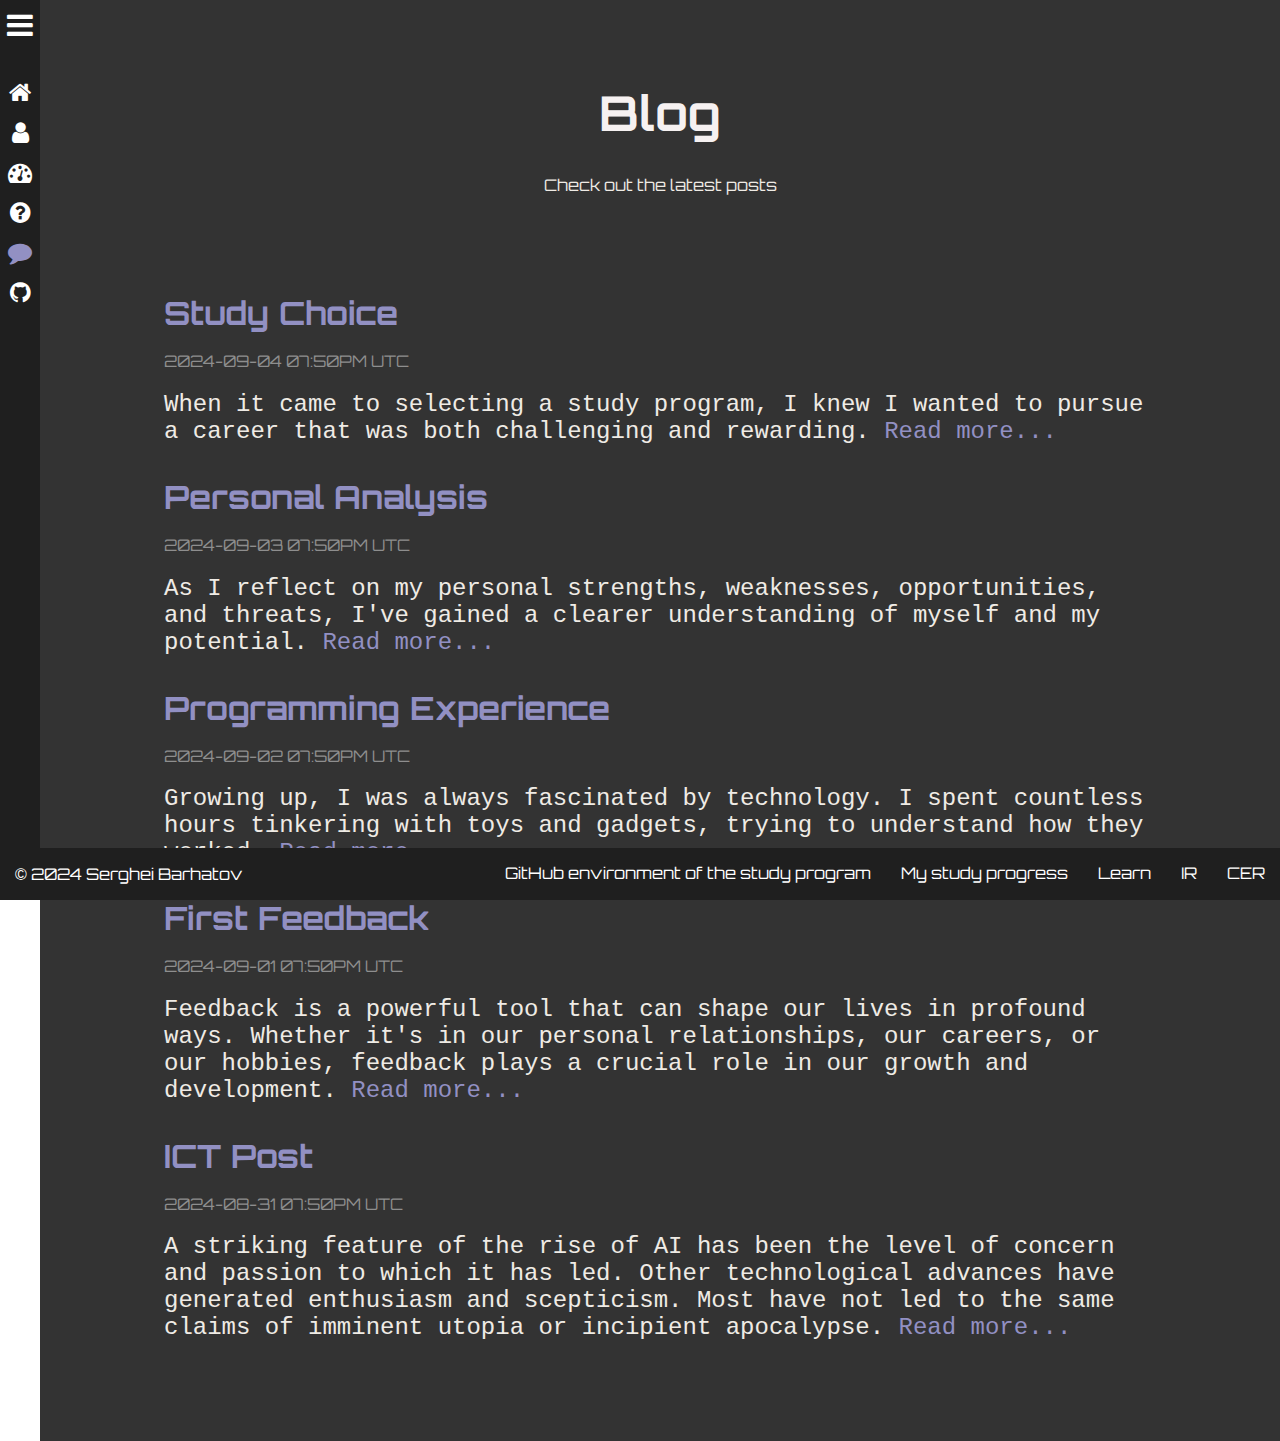
<file: blog.html>
<!DOCTYPE html>
<html lang="en">

<head>
  <meta charset="UTF-8">
  <title>Blog</title>
  <meta name="description"
    content="The purpose of the blog is to create a chronological journal about my program and career orientation experiences.">
  <meta name="keywords"
    content="HTML, CSS, it blog, student diary, portfolio blog, portfolio website blog, design portfolio blog, developer portfolio blog, study blog">
  <link rel="stylesheet" href="/css/styles.css">
  <link rel="stylesheet" href="/css/sidebar.css">
  <link rel="stylesheet" href="https://maxcdn.bootstrapcdn.com/font-awesome/4.4.0/css/font-awesome.min.css">
  <link href="https://fonts.googleapis.com/css2?family=Orbitron:wght@400..900&display=swap" rel="stylesheet">
  <link href="https://fonts.cdnfonts.com/css/sf-pro-display" rel="stylesheet">
</head>

<body class="space-background">
  <div id="sidebar">
    <input type='checkbox' id='menu_active' checked />
    <div id='wrapper' class='active'>
      <div id='menu'>
        <span id='site-name'><label for='menu_active'><i class="fa fa-arrow-left"></i><i
              class="fa fa-bars"></i></label></span>
        <ul>
          <a href="/index.html">
            <li>Home<i class="fa fa-home"></i></li>
          </a>
          <a href="/profile.html">
            <li>Profile<i class="fa fa-user"></i></li>
          </a>
          <a href="/dashboard.html">
            <li>Dashboard<i class="fa fa-dashboard"></i></li>
          </a>
          <a href="/faq.html">
            <li>FAQ<i class="fa fa-question-circle"></i></li>
          </a>
          <a href="/blog.html">
            <li class="selected-sidebar-item">Blog<i class="fa fa-comment"></i></li>
          </a>
          <a href="https://github.com/serjbarhatov/serjbarhatov.github.io" target=”_blank”>
            <li>GitHub<i class="fa fa-github"></i></li>
          </a>
        </ul>
      </div>
      <div class="opacity-overlay">
        <div class="container">
          <header>
            <h1>Blog</h1>
            <p>Check out the latest posts</p>
          </header>

          <section class="content">
            <h2 class="section-title">Study Choice</h2>
            <p class="blog-post-date">2024-09-04 07:50PM UTC</p>
            <article>When it came to selecting a study program, I knew I wanted to pursue a career that was both
              challenging and rewarding. <a href="/blog-posts/study-choice.html" class="read-more">Read&nbsp;more...</a>
            </article>
          </section>

          <section class="content">
            <h2 class="section-title">Personal Analysis</h2>
            <p class="blog-post-date">2024-09-03 07:50PM UTC</p>
            <article>As I reflect on my personal strengths, weaknesses, opportunities, and threats, I've gained a
              clearer understanding of myself and my potential. <a href="/blog-posts/personal-analysis.html"
                class="read-more">Read&nbsp;more...</a></article>
          </section>

          <section class="content">
            <h2 class="section-title">Programming Experience</h2>
            <p class="blog-post-date">2024-09-02 07:50PM UTC</p>
            <article>Growing up, I was always fascinated by technology. I spent countless hours tinkering with toys and
              gadgets, trying to understand how they worked. <a href="/blog-posts/programming-experience.html"
                class="read-more">Read&nbsp;more...</a></article>
          </section>

          <section class="content">
            <h2 class="section-title">First Feedback</h2>
            <p class="blog-post-date">2024-09-01 07:50PM UTC</p>
            <article>Feedback is a powerful tool that can shape our lives in profound ways. Whether it's in our personal
              relationships, our careers, or our hobbies, feedback plays a crucial role in our growth and development.
              <a href="/blog-posts/first-feedback.html" class="read-more">Read&nbsp;more...</a>
            </article>
          </section>

          <section class="content">
            <h2 class="section-title">ICT Post
            </h2>
            <p class="blog-post-date">2024-08-31 07:50PM UTC</p>
            <article>A striking feature of the rise of AI has been the level of concern and passion to which it has led.
              Other technological advances have generated enthusiasm and scepticism. Most have not led to the same
              claims of imminent utopia or incipient apocalypse. <a href="/blog-posts/ict-post.html"
                class="read-more">Read&nbsp;more...</a></article>
          </section>








        </div>
        <footer>
          <ul id="footer-menu">
            <li class="footer-menu-item"><a
                href="https://hz.nl/uploads/documents/1.4-Over-de-HZ/1.4.3.-Regelingen-en-documenten/OERS/2023-2024/Juli/CER-HZ-Bachelor-full-time-2023-2024-DEF-version-20240412.pdf"
                target=”_blank”>CER</a></li>
            <li class="footer-menu-item"><a
                href="https://hz.nl/uploads/documents/1.4-Over-de-HZ/1.4.3.-Regelingen-en-documenten/OERS/2023-2024/Juli/TWE/IR-B-HBO-ICT-full-time-2023-2024-DEF.pdf"
                target=”_blank”>IR</a></li>
            <li class="footer-menu-item"><a href="https://learn.hz.nl" target=”_blank”>Learn</a></li>
            <li class="footer-menu-item"><a href="https://hz.osiris-student.nl/voortgang" target=”_blank”>My study
                progress</a></li>
            <li class="footer-menu-item"><a href="https://github.com/HZ-HBO-ICT" target=”_blank”>GitHub environment
                of the study program</a></li>
            <li class="footer-copyright">
              <p>© 2024 Serghei Barhatov</p>
            </li>
          </ul>

        </footer>
      </div>
</body>

</html>
</file>
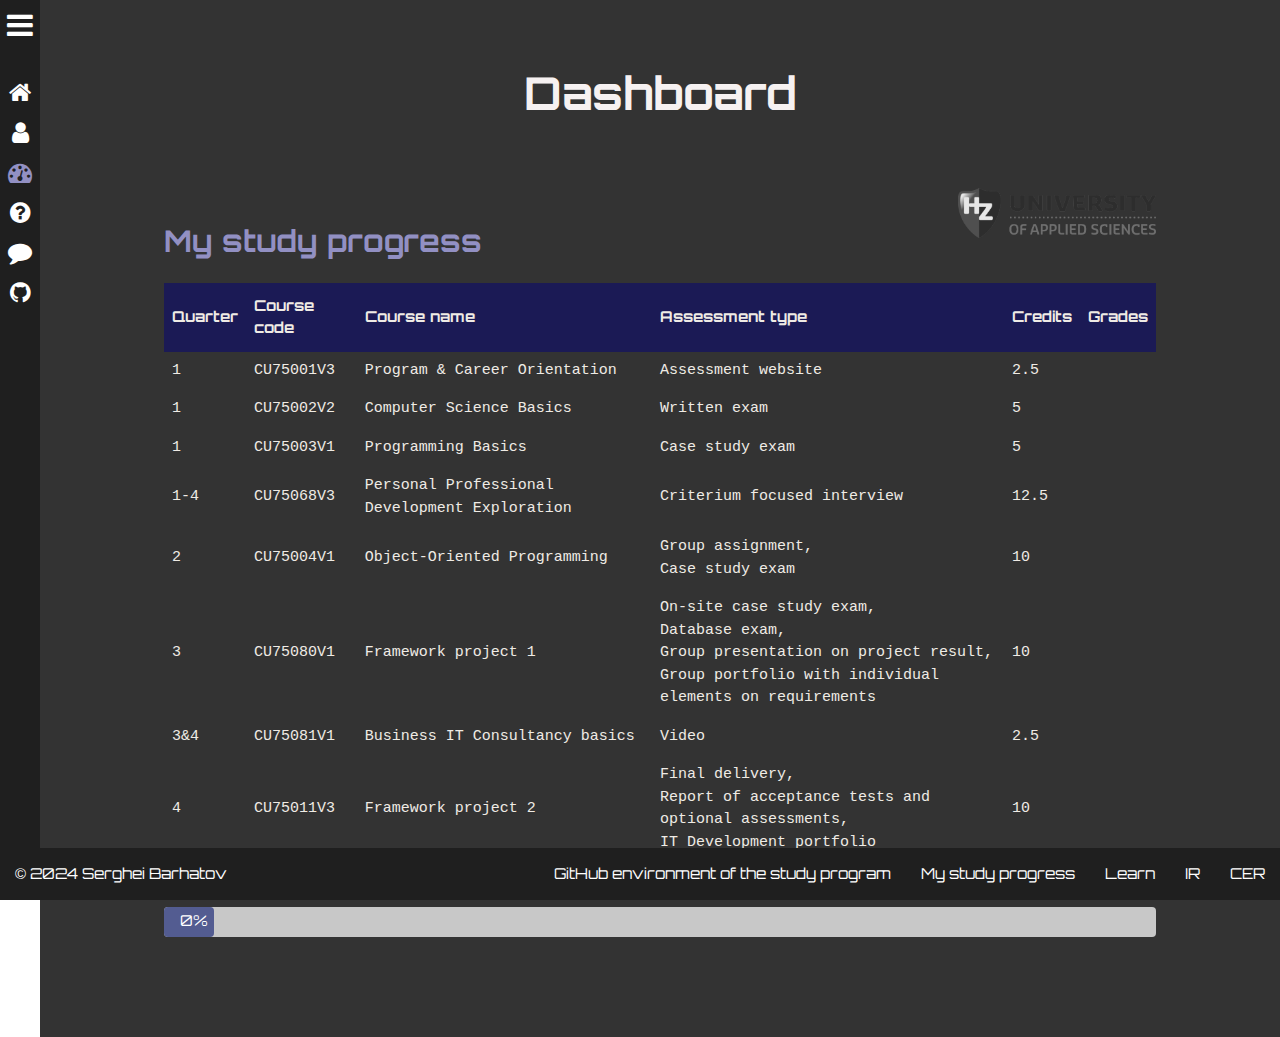
<file: dashboard.html>
<!DOCTYPE html>
<html lang="en">

<head>
  <meta charset="UTF-8">
  <title>Dashboard</title>
  <meta name="description" content="The purpose of this page is to maintain a clear overview of my study.">
  <meta name="keywords"
    content="HTML, CSS, study dashboard, online study dashboard, student dashboard, course dashboard, learning dashboard, study portal, student portal, course portal, learning portal, online learning dashboard, course management dashboard, student management dashboard, e-learning dashboard, remote learning dashboard, online study dashboard for students, student dashboard for online courses, course dashboard for teachers, learning dashboard for students, online learning dashboard for students, course management dashboard for teachers">
  <link rel="stylesheet" href="https://maxcdn.bootstrapcdn.com/font-awesome/4.4.0/css/font-awesome.min.css">
  <link rel="stylesheet" href="https://www.w3schools.com/w3css/4/w3.css">
  <link href="https://fonts.googleapis.com/css2?family=Orbitron:wght@400..900&display=swap" rel="stylesheet">
  <link rel="stylesheet" href="/css/sidebar.css">
  <link rel="stylesheet" href="/css/styles.css">
  <link href="https://fonts.cdnfonts.com/css/sf-pro-display" rel="stylesheet">
</head>

<body class="space-background">
  <div id="sidebar">
    <input type='checkbox' id='menu_active' checked />
    <div id='wrapper' class='active'>
      <div id='menu'>
        <span id='site-name'><label for='menu_active'><i class="fa fa-arrow-left"></i><i
              class="fa fa-bars"></i></label></span>
        <ul>
          <a href="/index.html">
            <li>Home<i class="fa fa-home"></i></li>
          </a>
          <a href="/profile.html">
            <li>Profile<i class="fa fa-user"></i></li>
          </a>
          <a href="/dashboard.html">
            <li class="selected-sidebar-item">Dashboard<i class="fa fa-dashboard"></i></li>
          </a>
          <a href="/faq.html">
            <li>FAQ<i class="fa fa-question-circle"></i></li>
          </a>
          <a href="/blog.html">
            <li>Blog<i class="fa fa-comment"></i></li>
          </a>
          <a href="https://github.com/serjbarhatov/serjbarhatov.github.io" target=”_blank”>
            <li>GitHub<i class="fa fa-github"></i></li>
          </a>
        </ul>
      </div>
      <div class="opacity-overlay">
        <div class="container">
          <header>
            <h1>Dashboard</h1>
          </header>

          <section class="content">
            <img src="/resources/hz-logo.png" class="hz-logo">
            <h2 class="section-title">My study progress</h2>
            <table id="exams-table">
              <tr>
                <th>Quarter</th>
                <th>Course code</th>
                <th>Course name</th>
                <th>Assessment type</th>
                <th>Credits</th>
                <th>Grades</th>
              </tr>
              <tr>
                <td>1</td>
                <td>CU75001V3</td>
                <td>Program & Career Orientation</td>
                <td>Assessment website</td>
                <td>2.5</td>
                <td></td>
              </tr>
              <tr>
                <td>1</td>
                <td>CU75002V2</td>
                <td>Computer Science Basics</td>
                <td>Written exam</td>
                <td>5</td>
                <td></td>
              </tr>
              <tr>
                <td>1</td>
                <td>CU75003V1</td>
                <td>Programming Basics</td>
                <td>Case study exam</td>
                <td>5</td>
                <td></td>
              </tr>
              <tr>
                <td>1-4</td>
                <td>CU75068V3</td>
                <td>Personal Professional Development Exploration</td>
                <td>Criterium focused interview</td>
                <td>12.5</td>
                <td></td>
              </tr>
              <tr>
                <td>2</td>
                <td>CU75004V1</td>
                <td>Object-Oriented Programming</td>
                <td>Group assignment,<br /> Case study exam</td>
                <td>10</td>
                <td></td>
              </tr>
              <tr>
                <td>3</td>
                <td>CU75080V1</td>
                <td>Framework project 1</td>
                <td>On-site case study exam,</br> Database exam,</br> Group presentation on project result,</br>
                  Group portfolio with individual elements on requirements
                </td>
                <td>10</td>
                <td></td>
              </tr>
              <tr>
                <td>3&4</td>
                <td>CU75081V1</td>
                <td>Business IT Consultancy basics</td>
                <td>Video</td>
                <td>2.5</td>
                <td></td>
              </tr>
              <tr>
                <td>4</td>
                <td>CU75011V3</td>
                <td>Framework project 2</td>
                <td>Final delivery,<br /> Report of acceptance tests and optional assessments,<br /> IT Development
                  portfolio</td>
                <td>10</td>
                <td></td>
              </tr>

            </table>
          </section>
          <section class="content">
            <div class="w3-my-light-grey w3-round">
              <div class="w3-container w3-round w3-my-blue" style="width:75%">45 EC - NBSA Boundary</div>
            </div>
            <p></p>
            <div class="w3-my-light-grey w3-round">
              <div class="w3-container w3-round w3-my-blue" style="width:5%">0%</div>
            </div>
          </section>

        </div>
        <footer>
          <ul id="footer-menu">
            <li class="footer-menu-item"><a
                href="https://hz.nl/uploads/documents/1.4-Over-de-HZ/1.4.3.-Regelingen-en-documenten/OERS/2023-2024/Juli/CER-HZ-Bachelor-full-time-2023-2024-DEF-version-20240412.pdf"
                target=”_blank”>CER</a></li>
            <li class="footer-menu-item"><a
                href="https://hz.nl/uploads/documents/1.4-Over-de-HZ/1.4.3.-Regelingen-en-documenten/OERS/2023-2024/Juli/TWE/IR-B-HBO-ICT-full-time-2023-2024-DEF.pdf"
                target=”_blank”>IR</a></li>
            <li class="footer-menu-item"><a href="https://learn.hz.nl" target=”_blank”>Learn</a></li>
            <li class="footer-menu-item"><a href="https://hz.osiris-student.nl/voortgang" target=”_blank”>My study
                progress</a></li>
            <li class="footer-menu-item"><a href="https://github.com/HZ-HBO-ICT" target=”_blank”>GitHub environment
                of the study program</a></li>
            <li class="footer-copyright">
              <p>© 2024 Serghei Barhatov</p>
            </li>
          </ul>

        </footer>

      </div>
</body>

</html>
</file>
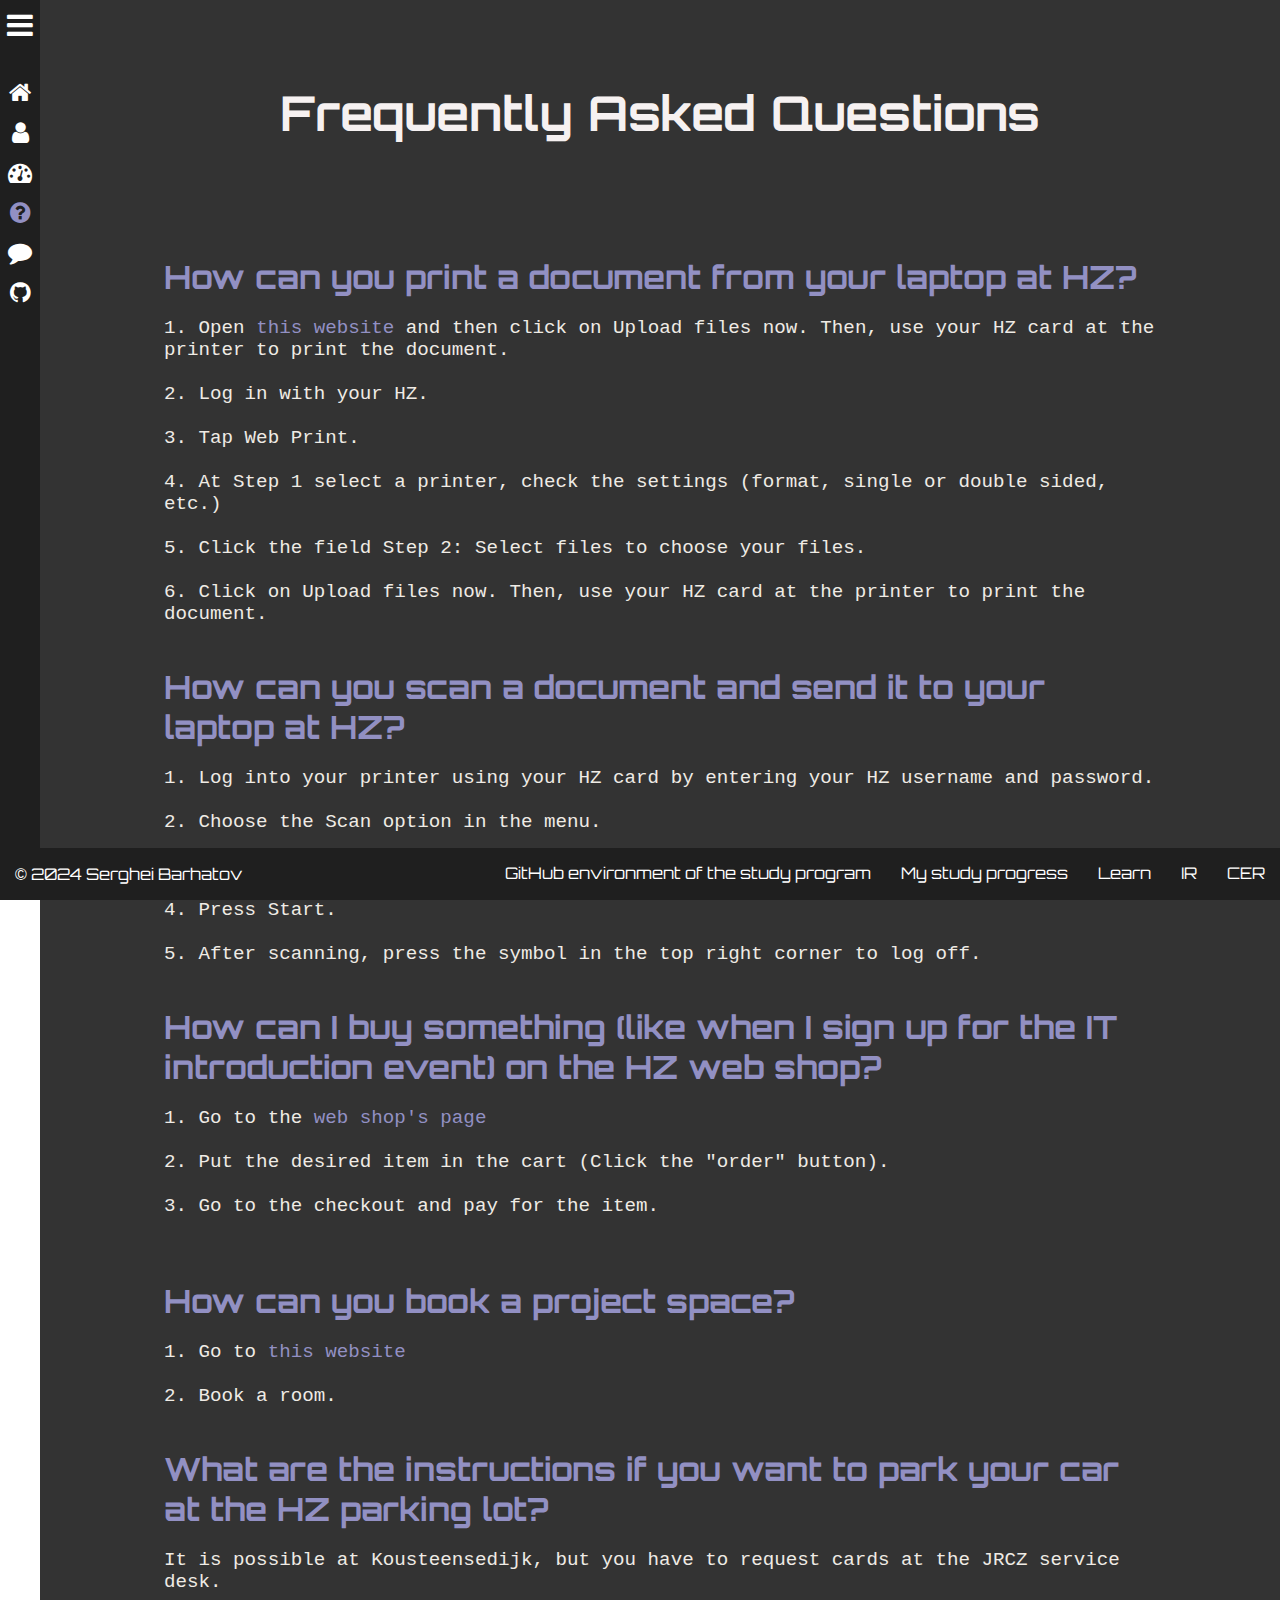
<file: FAQ.html>
<!DOCTYPE html>
<html lang="en">

<head>
  <meta charset="UTF-8">
  <title>FAQ</title>
  <meta name="description"
    content="The purpose of this page is to find and catalogue answers to frequently asked questions at the HZ university.">
  <meta name="keywords"
    content="HTML, CSS, portfolio FAQ, FAQ, questions, answers, tips, best practices, about, contact, help, resources, guide, support, troubleshooting, troubleshooting tips, common questions, frequently asked questions, how to, why, what, when, where, who, design FAQ, developer FAQ, creative FAQ, portfolio design questions, portfolio development questions, portfolio creative questions, portfolio design tips">
  <link rel="stylesheet" href="/css/styles.css">
  <link rel="stylesheet" href="/css/sidebar.css">
  <link rel="stylesheet" href="https://maxcdn.bootstrapcdn.com/font-awesome/4.4.0/css/font-awesome.min.css">
  <link href="https://fonts.googleapis.com/css2?family=Orbitron:wght@400..900&display=swap" rel="stylesheet">
  <link href="https://fonts.cdnfonts.com/css/sf-pro-display" rel="stylesheet">
</head>

<body class="space-background">
  <div id="sidebar">
    <input type='checkbox' id='menu_active' checked />
    <div id='wrapper' class='active'>
      <div id='menu'>
        <span id='site-name'><label for='menu_active'><i class="fa fa-arrow-left"></i><i
              class="fa fa-bars"></i></label></span>
        <ul>
          <a href="/index.html">
            <li>Home<i class="fa fa-home"></i></li>
          </a>
          <a href="/profile.html">
            <li>Profile<i class="fa fa-user"></i></li>
          </a>
          <a href="/dashboard.html">
            <li>Dashboard<i class="fa fa-dashboard"></i></li>
          </a>
          <a href="/faq.html">
            <li class="selected-sidebar-item">FAQ<i class="fa fa-question-circle"></i></li>
          </a>
          <a href="/blog.html">
            <li>Blog<i class="fa fa-comment"></i></li>
          </a>
          <a href="https://github.com/serjbarhatov/serjbarhatov.github.io" target=”_blank”>
            <li>GitHub<i class="fa fa-github"></i></li>
          </a>
        </ul>
      </div>
      <div class="opacity-overlay">
        <div class="container">
          <header>
            <h1>Frequently Asked Questions</h1>
          </header>

          <section class="content">
            <h2 class="section-title">How can you print a document from your laptop at HZ?</h2>
            <article class="faq-answer">1. Open <a href="https://hz.mynetpay.nl/Login" class="faq-external-link"
                target=”_blank”>this
                website</a> and then click on Upload files now. Then, use your HZ card at the printer to
              print the document. <br><br>
              2. Log in with your HZ. <br><br>
              3. Tap Web Print. <br><br>
              4. At Step 1 select a printer, check the settings (format, single or double sided, etc.) <br><br>
              5. Click the field Step 2: Select files to choose your files. <br><br>
              6. Click on Upload files now. Then, use your HZ card at the printer to print the document.</article>
          </section>

          <section class="content">
            <h2 class="section-title">How can you scan a document and send it to your laptop at HZ?</h2>
            <article class="faq-answer">1. Log into your printer using your HZ card by entering your HZ username and password.
              <br><br>
              2. Choose the Scan option in the menu. <br><br>
              3. Place the document on the glass plate. <br><br>
              4. Press Start. <br><br>
              5. After scanning, press the symbol in the top right corner to log off.
            </article>
          </section>

          <section class="content">
            <h2 class="section-title">How can I buy something (like when I sign up for the IT introduction event) on the
              HZ web shop?</h2>
            <article class="faq-answer">1. Go to the <a href="https://hz.nl/en/secure/services/hz-shop"
                class="faq-external-link" target=”_blank”>web shop's page</a> <br><br>
              2. Put the desired item in the cart (Click the "order" button). <br><br>
              3. Go to the checkout and pay for the item. <br><br> </article>
          </section>

          <section class="content">
            <h2 class="section-title">How can you book a project space?</h2>
            <article class="faq-answer">1. Go to <a
                href="https://hzuniversity.topdesk.net/tas/public/ssp/content/page/locationreservationplanner"
                class="faq-external-link" target=”_blank”>this
                website</a> <br><br>
              2. Book a room. </article>
          </section>

          <section class="content">
            <h2 class="section-title">What are the instructions if you want to park your car at the HZ parking lot?</h2>
            <article class="faq-answer">It is possible at Kousteensedijk, but you have to request cards at the JRCZ
              service desk.</article>
          </section>
        </div>
        <footer>
          <ul id="footer-menu">
            <li class="footer-menu-item"><a
                href="https://hz.nl/uploads/documents/1.4-Over-de-HZ/1.4.3.-Regelingen-en-documenten/OERS/2023-2024/Juli/CER-HZ-Bachelor-full-time-2023-2024-DEF-version-20240412.pdf"
                target=”_blank”>CER</a></li>
            <li class="footer-menu-item"><a
                href="https://hz.nl/uploads/documents/1.4-Over-de-HZ/1.4.3.-Regelingen-en-documenten/OERS/2023-2024/Juli/TWE/IR-B-HBO-ICT-full-time-2023-2024-DEF.pdf"
                target=”_blank”>IR</a></li>
            <li class="footer-menu-item"><a href="https://learn.hz.nl" target=”_blank”>Learn</a></li>
            <li class="footer-menu-item"><a href="https://hz.osiris-student.nl/voortgang" target=”_blank”>My study
                progress</a></li>
            <li class="footer-menu-item"><a href="https://github.com/HZ-HBO-ICT" target=”_blank”>GitHub environment
                of the study program</a></li>
            <li class="footer-copyright">
              <p>© 2024 Serghei Barhatov</p>
            </li>
          </ul>

        </footer>
      </div>
    </div>
</body>

</html>
</file>
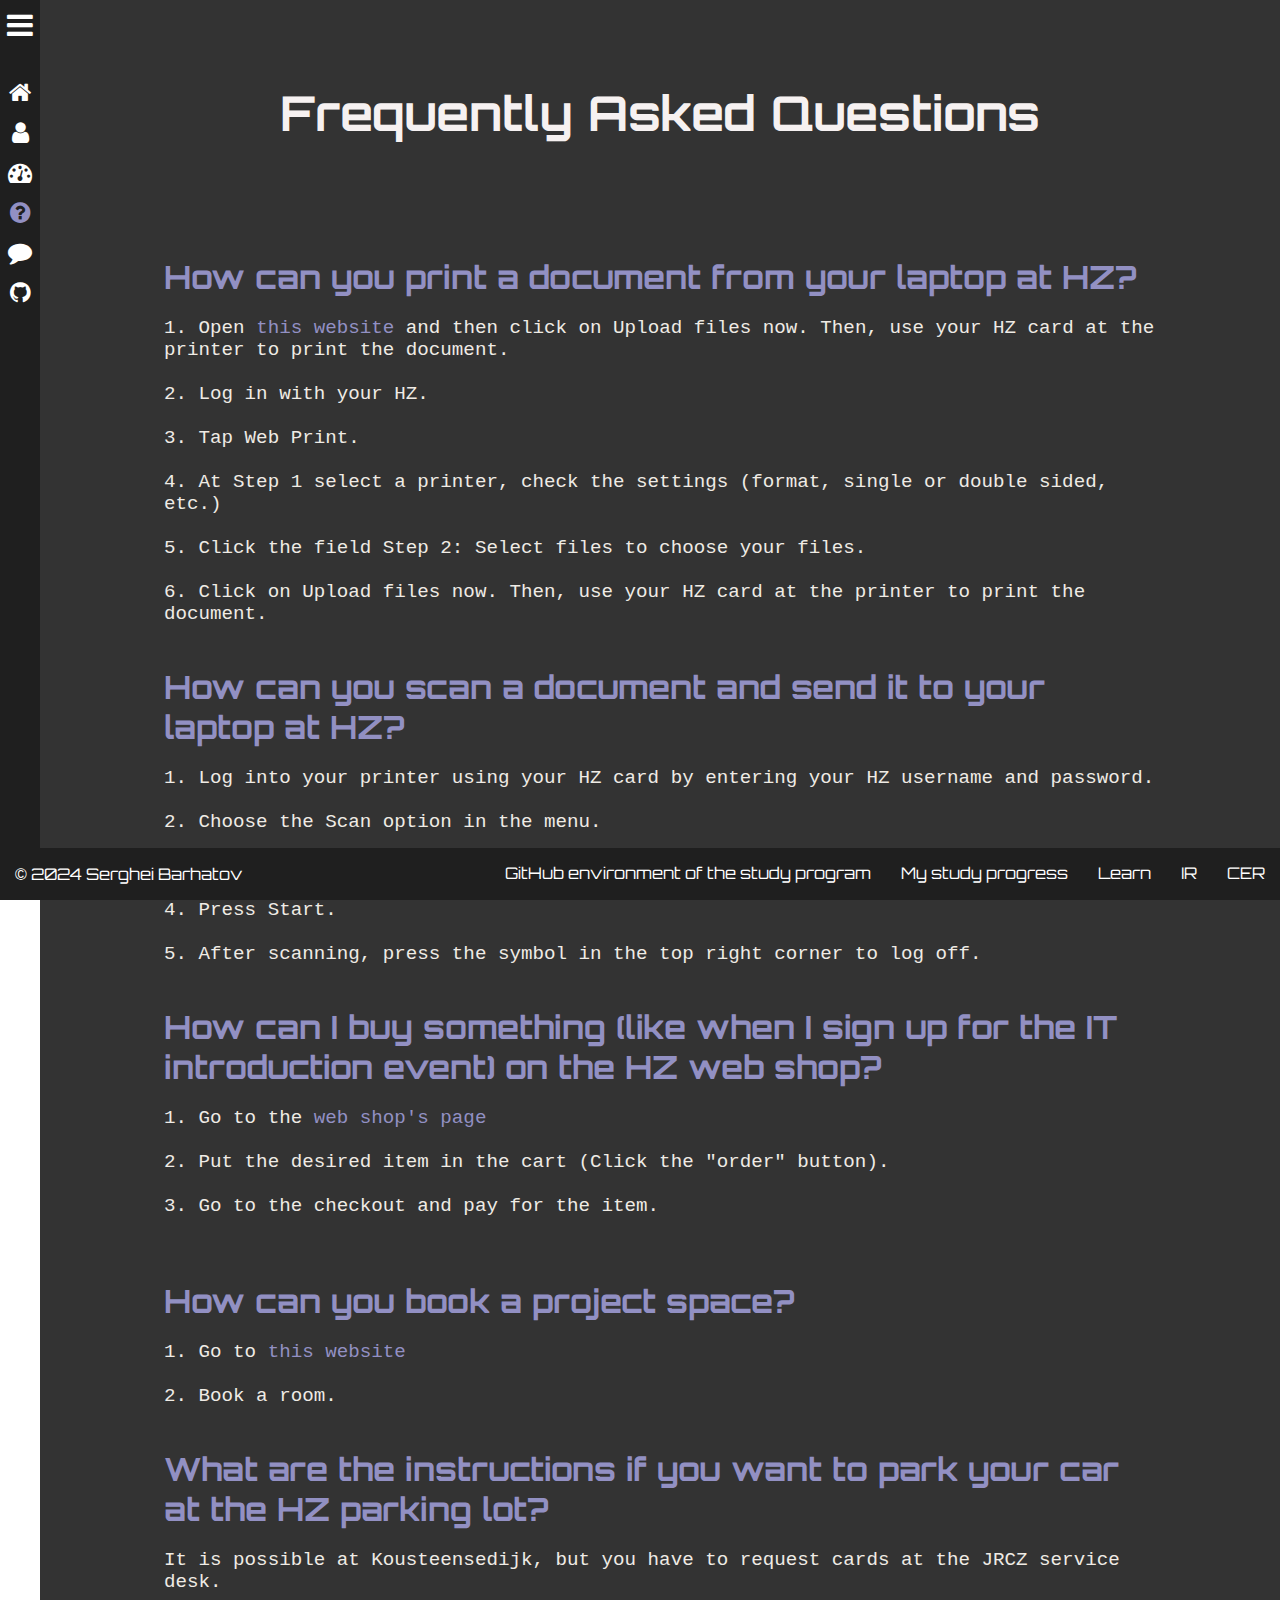
<file: faq.html>
<!DOCTYPE html>
<html lang="en">

<head>
  <meta charset="UTF-8">
  <title>FAQ</title>
  <meta name="description"
    content="The purpose of this page is to find and catalogue answers to frequently asked questions at the HZ university.">
  <meta name="keywords"
    content="HTML, CSS, portfolio FAQ, FAQ, questions, answers, tips, best practices, about, contact, help, resources, guide, support, troubleshooting, troubleshooting tips, common questions, frequently asked questions, how to, why, what, when, where, who, design FAQ, developer FAQ, creative FAQ, portfolio design questions, portfolio development questions, portfolio creative questions, portfolio design tips">
  <link rel="stylesheet" href="/css/styles.css">
  <link rel="stylesheet" href="/css/sidebar.css">
  <link rel="stylesheet" href="https://maxcdn.bootstrapcdn.com/font-awesome/4.4.0/css/font-awesome.min.css">
  <link href="https://fonts.googleapis.com/css2?family=Orbitron:wght@400..900&display=swap" rel="stylesheet">
  <link href="https://fonts.cdnfonts.com/css/sf-pro-display" rel="stylesheet">
</head>

<body class="space-background">
  <div id="sidebar">
    <input type='checkbox' id='menu_active' checked />
    <div id='wrapper' class='active'>
      <div id='menu'>
        <span id='site-name'><label for='menu_active'><i class="fa fa-arrow-left"></i><i
              class="fa fa-bars"></i></label></span>
        <ul>
          <a href="/index.html">
            <li>Home<i class="fa fa-home"></i></li>
          </a>
          <a href="/profile.html">
            <li>Profile<i class="fa fa-user"></i></li>
          </a>
          <a href="/dashboard.html">
            <li>Dashboard<i class="fa fa-dashboard"></i></li>
          </a>
          <a href="/faq.html">
            <li class="selected-sidebar-item">FAQ<i class="fa fa-question-circle"></i></li>
          </a>
          <a href="/blog.html">
            <li>Blog<i class="fa fa-comment"></i></li>
          </a>
          <a href="https://github.com/serjbarhatov/serjbarhatov.github.io" target=”_blank”>
            <li>GitHub<i class="fa fa-github"></i></li>
          </a>
        </ul>
      </div>
      <div class="opacity-overlay">
        <div class="container">
          <header>
            <h1>Frequently Asked Questions</h1>
          </header>

          <section class="content">
            <h2 class="section-title">How can you print a document from your laptop at HZ?</h2>
            <article class="faq-answer">1. Open <a href="https://hz.mynetpay.nl/Login" class="faq-external-link"
                target=”_blank”>this
                website</a> and then click on Upload files now. Then, use your HZ card at the printer to
              print the document. <br><br>
              2. Log in with your HZ. <br><br>
              3. Tap Web Print. <br><br>
              4. At Step 1 select a printer, check the settings (format, single or double sided, etc.) <br><br>
              5. Click the field Step 2: Select files to choose your files. <br><br>
              6. Click on Upload files now. Then, use your HZ card at the printer to print the document.</article>
          </section>

          <section class="content">
            <h2 class="section-title">How can you scan a document and send it to your laptop at HZ?</h2>
            <article class="faq-answer">1. Log into your printer using your HZ card by entering your HZ username and
              password.
              <br><br>
              2. Choose the Scan option in the menu. <br><br>
              3. Place the document on the glass plate. <br><br>
              4. Press Start. <br><br>
              5. After scanning, press the symbol in the top right corner to log off.
            </article>
          </section>

          <section class="content">
            <h2 class="section-title">How can I buy something (like when I sign up for the IT introduction event) on the
              HZ web shop?</h2>
            <article class="faq-answer">1. Go to the <a
                href="https://webshop.hz.nl/webshopapp/default.aspx?menu=082076044027019251066025111065201099237062130097"
                class="faq-external-link" target=”_blank”>web shop's page</a> <br><br>
              2. Put the desired item in the cart (Click the "order" button). <br><br>
              3. Go to the checkout and pay for the item. <br><br> </article>
          </section>

          <section class="content">
            <h2 class="section-title">How can you book a project space?</h2>
            <article class="faq-answer">1. Go to <a
                href="https://hzuniversity.topdesk.net/tas/public/ssp/content/page/locationreservationplanner"
                class="faq-external-link" target=”_blank”>this
                website</a> <br><br>
              2. Book a room. </article>
          </section>

          <section class="content">
            <h2 class="section-title">What are the instructions if you want to park your car at the HZ parking lot?</h2>
            <article class="faq-answer">It is possible at Kousteensedijk, but you have to request cards at the JRCZ
              service desk.</article>
          </section>
        </div>
        <footer>
          <ul id="footer-menu">
            <li class="footer-menu-item"><a
                href="https://hz.nl/uploads/documents/1.4-Over-de-HZ/1.4.3.-Regelingen-en-documenten/OERS/2023-2024/Juli/CER-HZ-Bachelor-full-time-2023-2024-DEF-version-20240412.pdf"
                target=”_blank”>CER</a></li>
            <li class="footer-menu-item"><a
                href="https://hz.nl/uploads/documents/1.4-Over-de-HZ/1.4.3.-Regelingen-en-documenten/OERS/2023-2024/Juli/TWE/IR-B-HBO-ICT-full-time-2023-2024-DEF.pdf"
                target=”_blank”>IR</a></li>
            <li class="footer-menu-item"><a href="https://learn.hz.nl" target=”_blank”>Learn</a></li>
            <li class="footer-menu-item"><a href="https://hz.osiris-student.nl/voortgang" target=”_blank”>My study
                progress</a></li>
            <li class="footer-menu-item"><a href="https://github.com/HZ-HBO-ICT" target=”_blank”>GitHub environment
                of the study program</a></li>
            <li class="footer-copyright">
              <p>© 2024 Serghei Barhatov</p>
            </li>
          </ul>

        </footer>
      </div>
    </div>
</body>

</html>
</file>
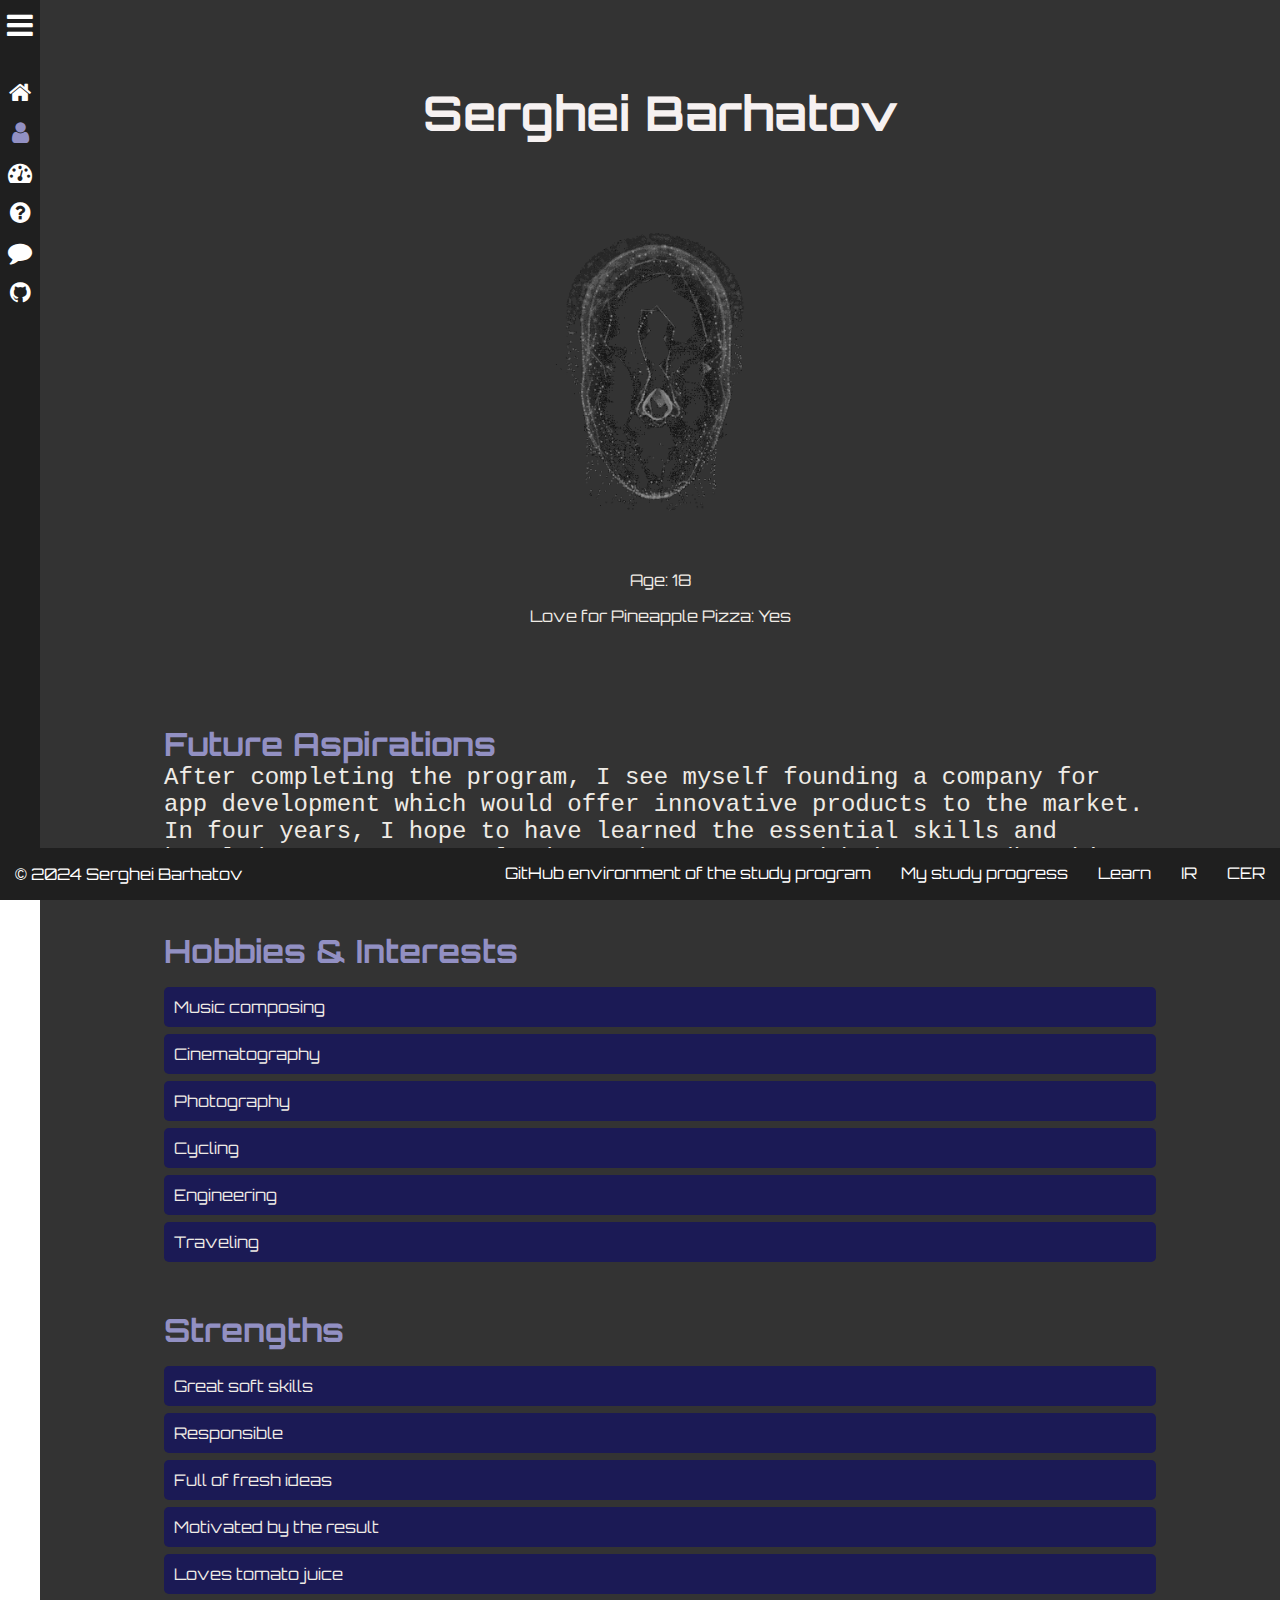
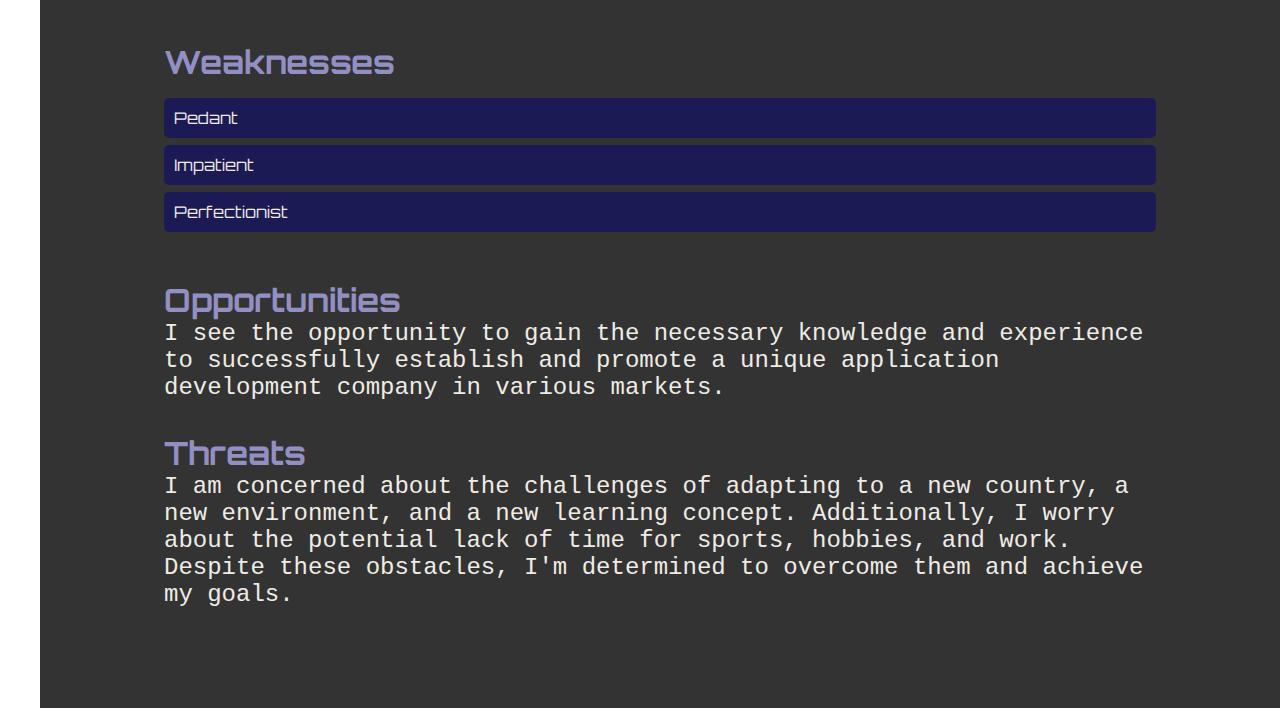
<file: profile.html>
<!DOCTYPE html>
<html lang="en">

<head>
  <meta charset="UTF-8">
  <title>Serghei Barhatov - Profile</title>
  <meta name="description" content="The purpose of this page is to give a brief idea of who I am.">
  <meta name="keywords"
    content="HTML, CSS, portfolio profile, portfolio website profile, designer profile, developer profile, creative profile,  portfolio profile examples, portfolio profile tips, portfolio profile design, portfolio profile content">
  <link rel="stylesheet" href="/css/styles.css">
  <link rel="stylesheet" href="/css/sidebar.css">
  <link rel="stylesheet" href="https://maxcdn.bootstrapcdn.com/font-awesome/4.4.0/css/font-awesome.min.css">
  <link href="https://fonts.googleapis.com/css2?family=Orbitron:wght@400..900&display=swap" rel="stylesheet">
  <link href="https://fonts.cdnfonts.com/css/sf-pro-display" rel="stylesheet">
</head>

<body class="space-background">
  <!-- sidebar source: https://codepen.io/gwenf/pen/RazebG -->
  <div id="sidebar">
    <input type='checkbox' id='menu_active' checked>
    <div id='wrapper' class='active'>
      <div id='menu'>
        <span id='site-name'><label for='menu_active'><i class="fa fa-arrow-left"></i><i
              class="fa fa-bars"></i></label></span>
        <ul>
          <a href="/index.html">
            <li>Home<i class="fa fa-home"></i></li>
          </a>
          <a href="/profile.html">
            <li class="selected-sidebar-item">Profile<i class="fa fa-user"></i></li>
          </a>
          <a href="/dashboard.html">
            <li>Dashboard<i class="fa fa-dashboard"></i></li>
          </a>
          <a href="/faq.html">
            <li>FAQ<i class="fa fa-question-circle"></i></li>
          </a>
          <a href="/blog.html">
            <li>Blog<i class="fa fa-comment"></i></li>
          </a>
          <a href="https://github.com/serjbarhatov/serjbarhatov.github.io" target=”_blank”>
            <li>GitHub<i class="fa fa-github"></i></li>
          </a>
        </ul>
      </div>
      <div id='page-content'>
        <div id="profile" class="opacity-overlay">
          <div class="container">
            <header>
              <h1>Serghei Barhatov</h1>
              <img src="/resources/face-id-bw.gif" width="500" alt="Animated face scan">
              <p>Age: 18</p>
              <p>Love for Pineapple Pizza: Yes</p>
            </header>

            <section class="content">
              <h2 class="section-title">Future Aspirations</h2>
              <article>After completing the program, I see myself founding a company for app development which would
                offer
                innovative products to the market. In four years, I hope to have learned the essential skills and
                knowledge
                necessary to lead a tech company and bring groundbreaking applications with AI integration to the global
                market.</article>
            </section>

            <section class="content">
              <h2 class="section-title">Hobbies & Interests</h2>
              <ul class="hobbies-list">
                <li>Music composing</li>
                <li>Cinematography</li>
                <li>Photography</li>
                <li>Cycling</li>
                <li>Engineering</li>
                <li>Traveling</li>
              </ul>
            </section>

            <section class="content">
              <h2 class="section-title">Strengths</h2>
              <ul class="skills-list">
                <li>Great soft skills</li>
                <li>Responsible</li>
                <li>Full of fresh ideas</li>
                <li>Motivated by the result</li>
                <li>Loves tomato juice</li>
              </ul>
            </section>

            <section class="content">
              <h2 class="section-title">Weaknesses</h2>
              <ul class="skills-list">
                <li>Pedant</li>
                <li>Impatient</li>
                <li>Perfectionist</li>
              </ul>
            </section>

            <section class="content">
              <h2 class="section-title">Opportunities</h2>
              <article>I see the opportunity to gain the necessary knowledge and experience to successfully establish
                and
                promote a
                unique application development company in various markets.</article>
            </section>

            <section class="content">
              <h2 class="section-title">Threats</h2>
              <article>I am concerned about the challenges of adapting to a new country, a new environment, and a new
                learning
                concept. Additionally, I worry about the potential lack of time for sports, hobbies, and work. Despite
                these
                obstacles, I'm determined to overcome them and achieve my goals.</article>
            </section>
          </div>
          <footer>
            <ul id="footer-menu">
              <li class="footer-menu-item"><a
                  href="https://hz.nl/uploads/documents/1.4-Over-de-HZ/1.4.3.-Regelingen-en-documenten/OERS/2023-2024/Juli/CER-HZ-Bachelor-full-time-2023-2024-DEF-version-20240412.pdf"
                  target=”_blank”>CER</a></li>
              <li class="footer-menu-item"><a
                  href="https://hz.nl/uploads/documents/1.4-Over-de-HZ/1.4.3.-Regelingen-en-documenten/OERS/2023-2024/Juli/TWE/IR-B-HBO-ICT-full-time-2023-2024-DEF.pdf"
                  target=”_blank”>IR</a></li>
              <li class="footer-menu-item"><a href="https://learn.hz.nl" target=”_blank”>Learn</a></li>
              <li class="footer-menu-item"><a href="https://hz.osiris-student.nl/voortgang" target=”_blank”>My study
                  progress</a></li>
              <li class="footer-menu-item"><a href="https://github.com/HZ-HBO-ICT" target=”_blank”>GitHub environment
                  of the study program</a></li>
              <li class="footer-copyright">
                <p>© 2024 Serghei Barhatov</p>
              </li>
            </ul>

          </footer>
        </div>
      </div>
    </div>
  </div>

</body>

</html>
</file>
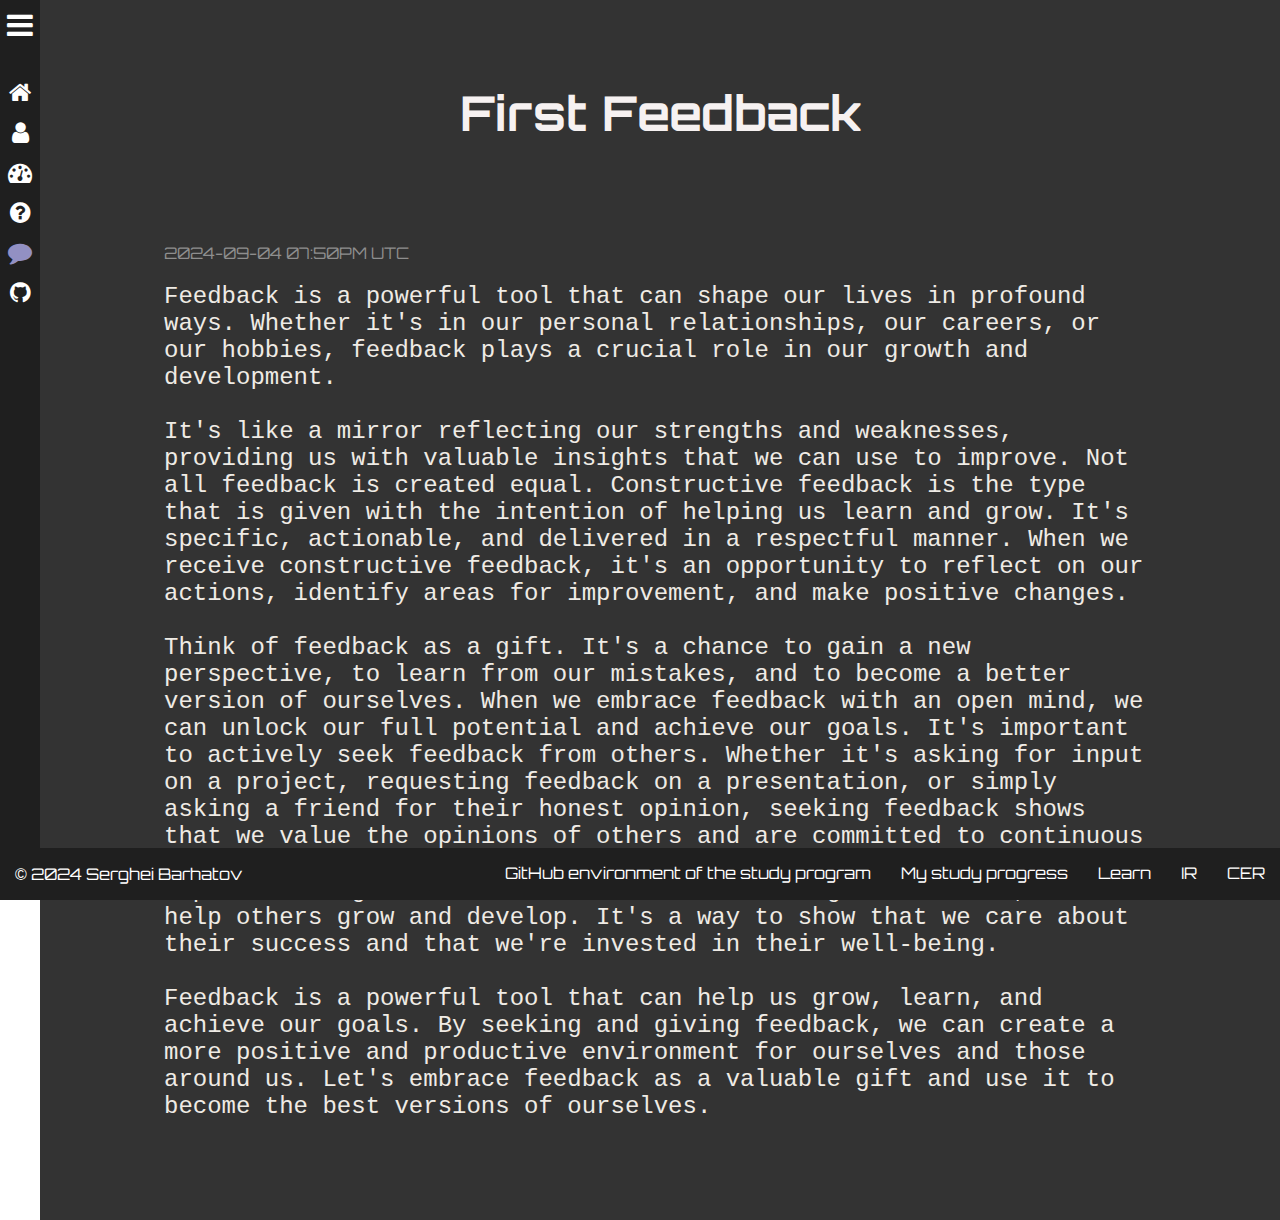
<file: blog-posts/first-feedback.html>
<!DOCTYPE html>
<html lang="en">

<head>
    <meta charset="UTF-8">
    <title>First Feedback</title>
    <link rel="stylesheet" href="/css/styles.css">
    <link rel="stylesheet" href="/css/sidebar.css">
    <link rel="stylesheet" href="https://maxcdn.bootstrapcdn.com/font-awesome/4.4.0/css/font-awesome.min.css">
    <link href="https://fonts.googleapis.com/css2?family=Orbitron:wght@400..900&display=swap" rel="stylesheet">
    <link
        href="https://fonts.googleapis.com/css2?family=Montserrat:ital,wght@0,100..900;1,100..900&family=Orbitron:wght@400..900&display=swap"
        rel="stylesheet">
    <link href="https://fonts.cdnfonts.com/css/sf-pro-display" rel="stylesheet">
</head>

<body class="space-background">
    <div id="sidebar">
        <input type='checkbox' id='menu_active' checked />
        <div id='wrapper' class='active'>
            <div id='menu'>
                <span id='site-name'><label for='menu_active'><i class="fa fa-arrow-left"></i><i
                            class="fa fa-bars"></i></label></span>
                <ul>
                    <a href="/index.html">
                        <li>Home<i class="fa fa-home"></i></li>
                    </a>
                    <a href="/profile.html">
                        <li>Profile<i class="fa fa-user"></i></li>
                    </a>
                    <a href="/dashboard.html">
                        <li>Dashboard<i class="fa fa-dashboard"></i></li>
                    </a>
                    <a href="/faq.html">
                        <li>FAQ<i class="fa fa-question-circle"></i></li>
                    </a>
                    <a href="/blog.html">
                        <li class="selected-sidebar-item">Blog<i class="fa fa-comment"></i></li>
                    </a>
                    <a href="https://github.com/serjbarhatov/serjbarhatov.github.io" target=”_blank”>
                        <li>GitHub<i class="fa fa-github"></i></li>
                    </a>
                </ul>
            </div>
            <div id='page-content'>
                <div id="profile" class="opacity-overlay">
                    <div class="container">
                        <header>
                            <h1>First Feedback</h1>
                        </header>

                        <section class="content">
                            <p class="blog-post-date">2024-09-04 07:50PM UTC</p>
                            <article>Feedback is a powerful tool that can shape our lives in profound ways. Whether it's
                                in our personal relationships, our careers, or our hobbies, feedback plays a crucial
                                role in our growth and development. <br><br> It's like a mirror reflecting our strengths
                                and weaknesses, providing us with valuable insights that we can use to improve. Not all
                                feedback is created equal. Constructive feedback is the type that is given with the
                                intention of helping us learn and grow. It's specific, actionable, and delivered in a
                                respectful manner. When we receive constructive feedback, it's an opportunity to reflect
                                on our actions, identify areas for improvement, and make positive changes. <br><br>
                                Think of
                                feedback as a gift. It's a chance to gain a new perspective, to learn from our mistakes,
                                and to become a better version of ourselves. When we embrace feedback with an open mind,
                                we can unlock our full potential and achieve our goals. It's important to actively seek
                                feedback from others. Whether it's asking for input on a project, requesting feedback on
                                a presentation, or simply asking a friend for their honest opinion, seeking feedback
                                shows that we value the opinions of others and are committed to continuous improvement.
                                Just as it's important to seek feedback, it's also important to give feedback to others.
                                When we give feedback, we can help others grow and develop. It's a way to show that we
                                care about their success and that we're invested in their well-being. <br><br> Feedback
                                is a
                                powerful tool that can help us grow, learn, and achieve our goals. By seeking and giving
                                feedback, we can create a more positive and productive environment for ourselves and
                                those around us. Let's embrace feedback as a valuable gift and use it to become the best
                                versions of ourselves.
                            </article>
                        </section>
                    </div>
                    <footer>
                        <ul id="footer-menu">
                            <li class="footer-menu-item"><a
                                    href="https://hz.nl/uploads/documents/1.4-Over-de-HZ/1.4.3.-Regelingen-en-documenten/OERS/2023-2024/Juli/CER-HZ-Bachelor-full-time-2023-2024-DEF-version-20240412.pdf"
                                    target=”_blank”>CER</a></li>
                            <li class="footer-menu-item"><a
                                    href="https://hz.nl/uploads/documents/1.4-Over-de-HZ/1.4.3.-Regelingen-en-documenten/OERS/2023-2024/Juli/TWE/IR-B-HBO-ICT-full-time-2023-2024-DEF.pdf"
                                    target=”_blank”>IR</a></li>
                            <li class="footer-menu-item"><a href="https://learn.hz.nl" target=”_blank”>Learn</a></li>
                            <li class="footer-menu-item"><a href="https://hz.osiris-student.nl/voortgang"
                                    target=”_blank”>My study
                                    progress</a></li>
                            <li class="footer-menu-item"><a href="https://github.com/HZ-HBO-ICT" target=”_blank”>GitHub
                                    environment
                                    of the study program</a></li>
                            <li class="footer-copyright">
                                <p>© 2024 Serghei Barhatov</p>
                            </li>
                        </ul>

                    </footer>
                </div>
            </div>
        </div>
    </div>
    </div>

</body>

</html>
</file>
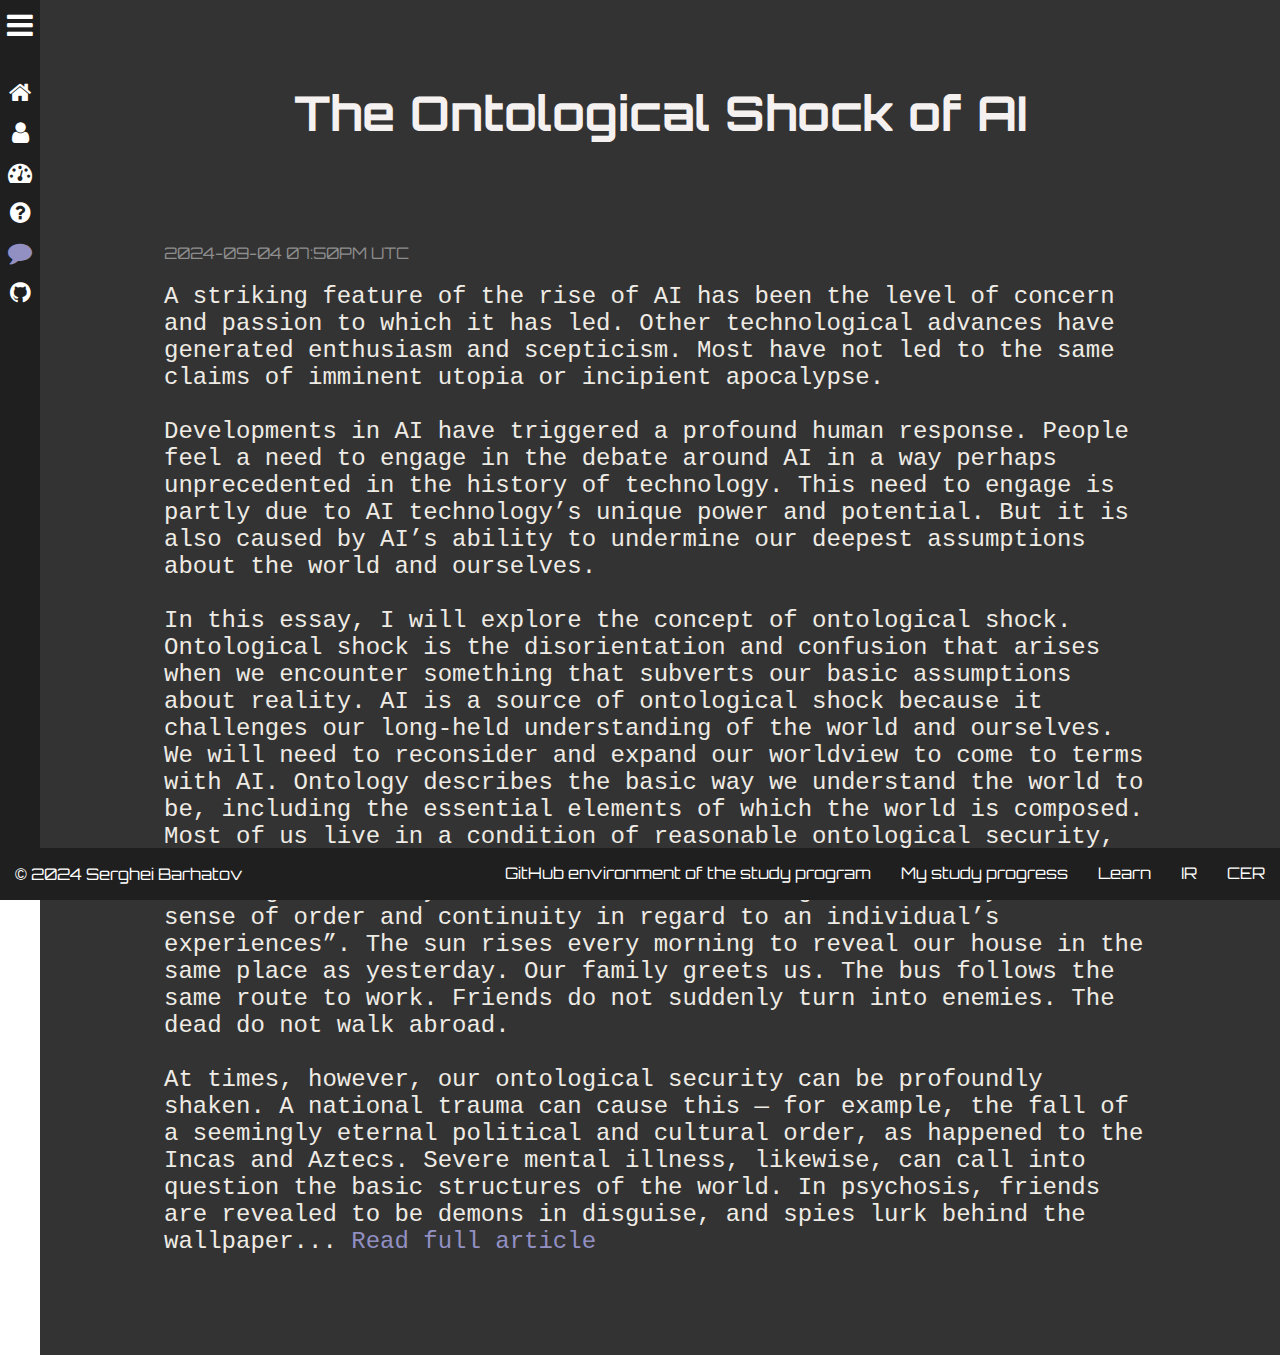
<file: blog-posts/ict-post.html>
<!DOCTYPE html>
<html lang="en">

<head>
    <meta charset="UTF-8">
    <title>ICT Post</title>
    <link rel="stylesheet" href="/css/styles.css">
    <link rel="stylesheet" href="/css/sidebar.css">
    <link rel="stylesheet" href="https://maxcdn.bootstrapcdn.com/font-awesome/4.4.0/css/font-awesome.min.css">
    <link href="https://fonts.googleapis.com/css2?family=Orbitron:wght@400..900&display=swap" rel="stylesheet">
    <link
        href="https://fonts.googleapis.com/css2?family=Montserrat:ital,wght@0,100..900;1,100..900&family=Orbitron:wght@400..900&display=swap"
        rel="stylesheet">
    <link href="https://fonts.cdnfonts.com/css/sf-pro-display" rel="stylesheet">
</head>

<body class="space-background">
    <div id="sidebar">
        <input type='checkbox' id='menu_active' checked />
        <div id='wrapper' class='active'>
            <div id='menu'>
                <span id='site-name'><label for='menu_active'><i class="fa fa-arrow-left"></i><i
                            class="fa fa-bars"></i></label></span>
                <ul>
                    <a href="/index.html">
                        <li>Home<i class="fa fa-home"></i></li>
                    </a>
                    <a href="/profile.html">
                        <li>Profile<i class="fa fa-user"></i></li>
                    </a>
                    <a href="/dashboard.html">
                        <li>Dashboard<i class="fa fa-dashboard"></i></li>
                    </a>
                    <a href="/faq.html">
                        <li>FAQ<i class="fa fa-question-circle"></i></li>
                    </a>
                    <a href="/blog.html">
                        <li class="selected-sidebar-item">Blog<i class="fa fa-comment"></i></li>
                    </a>
                    <a href="https://github.com/serjbarhatov/serjbarhatov.github.io" target=”_blank”>
                        <li>GitHub<i class="fa fa-github"></i></li>
                    </a>
                </ul>
            </div>
            <div id='page-content'>
                <div id="profile" class="opacity-overlay">
                    <div class="container">
                        <header>
                            <h1>The Ontological Shock of AI</h1>
                        </header>

                        <section class="content">
                            <p class="blog-post-date">2024-09-04 07:50PM UTC</p>
                            <article>A striking feature of the rise of AI has been the level of concern and passion to
                                which it has led. Other technological advances have generated enthusiasm and scepticism.
                                Most have not led to the same claims of imminent utopia or incipient apocalypse.
                                <br><br> Developments in AI have triggered a profound human response. People feel a need
                                to engage in the debate around AI in a way perhaps unprecedented in the history of
                                technology. This need to engage is partly due to AI technology’s unique power and
                                potential. But it is also caused by AI’s ability to undermine our deepest assumptions
                                about the world and ourselves. <br><br>

                                In this essay, I will explore the concept of ontological shock. Ontological shock is the
                                disorientation and confusion that arises when we encounter something that subverts our
                                basic assumptions about reality. AI is a source of ontological shock because it
                                challenges our long-held understanding of the world and ourselves. We will need to
                                reconsider and expand our worldview to come to terms with AI. Ontology describes the
                                basic way we understand the world to be, including the essential elements of which the
                                world is composed.

                                Most of us live in a condition of reasonable ontological security, in which things
                                unfold more or less as we expect them to. The sociologist Anthony Giddens describes
                                ontological security as “ a sense of order and continuity in regard to an individual’s
                                experiences”. The sun rises every morning to reveal our house in the same place as
                                yesterday. Our family greets us. The bus follows the same route to work. Friends do not
                                suddenly turn into enemies. The dead do not walk abroad. <br><br>

                                At times, however, our ontological security can be profoundly shaken. A national trauma
                                can cause this — for example, the fall of a seemingly eternal political and cultural
                                order, as happened to the Incas and Aztecs. Severe mental illness, likewise, can call
                                into question the basic structures of the world. In psychosis, friends are revealed to
                                be demons in disguise, and spies lurk behind the wallpaper...
                                <a href="https://ai.gopubby.com/the-ontological-shock-of-ai-e067e3ce5e5b"
                                    target=”_blank” class="read-more">Read&nbsp;full&nbsp;article
                                </a>
                            </article>


                            </article>
                        </section>
                    </div>
                    <footer>
                        <ul id="footer-menu">
                            <li class="footer-menu-item"><a
                                    href="https://hz.nl/uploads/documents/1.4-Over-de-HZ/1.4.3.-Regelingen-en-documenten/OERS/2023-2024/Juli/CER-HZ-Bachelor-full-time-2023-2024-DEF-version-20240412.pdf"
                                    target=”_blank”>CER</a></li>
                            <li class="footer-menu-item"><a
                                    href="https://hz.nl/uploads/documents/1.4-Over-de-HZ/1.4.3.-Regelingen-en-documenten/OERS/2023-2024/Juli/TWE/IR-B-HBO-ICT-full-time-2023-2024-DEF.pdf"
                                    target=”_blank”>IR</a></li>
                            <li class="footer-menu-item"><a href="https://learn.hz.nl" target=”_blank”>Learn</a></li>
                            <li class="footer-menu-item"><a href="https://hz.osiris-student.nl/voortgang"
                                    target=”_blank”>My study
                                    progress</a></li>
                            <li class="footer-menu-item"><a href="https://github.com/HZ-HBO-ICT" target=”_blank”>GitHub
                                    environment
                                    of the study program</a></li>
                            <li class="footer-copyright">
                                <p>© 2024 Serghei Barhatov</p>
                            </li>
                        </ul>

                    </footer>
                </div>
            </div>
        </div>
    </div>
    </div>

</body>

</html>
</file>
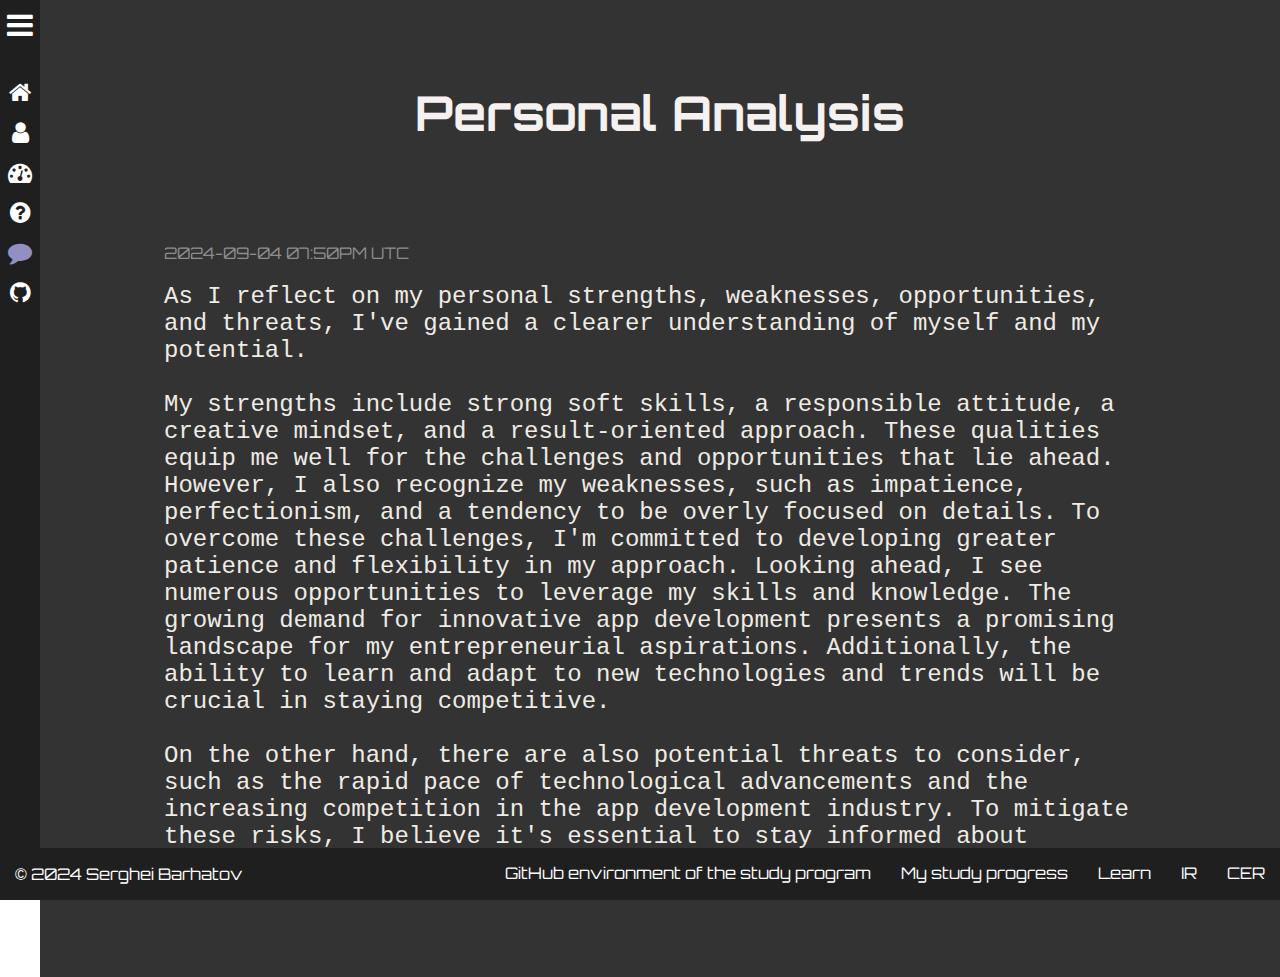
<file: blog-posts/personal-analysis.html>
<!DOCTYPE html>
<html lang="en">

<head>
    <meta charset="UTF-8">
    <title>Personal Analysis</title>
    <link rel="stylesheet" href="/css/styles.css">
    <link rel="stylesheet" href="/css/sidebar.css">
    <link rel="stylesheet" href="https://maxcdn.bootstrapcdn.com/font-awesome/4.4.0/css/font-awesome.min.css">
    <link href="https://fonts.googleapis.com/css2?family=Orbitron:wght@400..900&display=swap" rel="stylesheet">
    <link
        href="https://fonts.googleapis.com/css2?family=Montserrat:ital,wght@0,100..900;1,100..900&family=Orbitron:wght@400..900&display=swap"
        rel="stylesheet">
    <link href="https://fonts.cdnfonts.com/css/sf-pro-display" rel="stylesheet">
</head>

<body class="space-background">
    <div id="sidebar">
        <input type='checkbox' id='menu_active' checked />
        <div id='wrapper' class='active'>
            <div id='menu'>
                <span id='site-name'><label for='menu_active'><i class="fa fa-arrow-left"></i><i
                            class="fa fa-bars"></i></label></span>
                <ul>
                    <a href="/index.html">
                        <li>Home<i class="fa fa-home"></i></li>
                    </a>
                    <a href="/profile.html">
                        <li>Profile<i class="fa fa-user"></i></li>
                    </a>
                    <a href="/dashboard.html">
                        <li>Dashboard<i class="fa fa-dashboard"></i></li>
                    </a>
                    <a href="/faq.html">
                        <li>FAQ<i class="fa fa-question-circle"></i></li>
                    </a>
                    <a href="/blog.html">
                        <li class="selected-sidebar-item">Blog<i class="fa fa-comment"></i></li>
                    </a>
                    <a href="https://github.com/serjbarhatov/serjbarhatov.github.io" target=”_blank”>
                        <li>GitHub<i class="fa fa-github"></i></li>
                    </a>
                </ul>
            </div>
            <div id='page-content'>
                <div id="profile" class="opacity-overlay">
                    <div class="container">
                        <header>
                            <h1>Personal Analysis</h1>
                        </header>

                        <section class="content">
                            <p class="blog-post-date">2024-09-04 07:50PM UTC</p>
                            <article>As I reflect on my personal strengths, weaknesses, opportunities, and threats, I've
                                gained a clearer understanding of myself and my potential. <br><br> My strengths include
                                strong soft skills, a responsible attitude, a creative mindset, and a result-oriented
                                approach. These qualities equip me
                                well for the challenges and opportunities that lie ahead. However, I also recognize my
                                weaknesses,
                                such as impatience, perfectionism, and a tendency to be overly focused on details. To
                                overcome these
                                challenges, I'm committed
                                to developing greater patience and flexibility in my approach.

                                Looking ahead, I see numerous opportunities to leverage my skills and knowledge. The
                                growing demand for
                                innovative app development presents a promising landscape for my entrepreneurial
                                aspirations.
                                Additionally, the ability to learn and adapt to new technologies and trends will be
                                crucial in staying
                                competitive. <br><br> On the other hand, there are also potential threats to consider,
                                such as
                                the rapid pace of
                                technological advancements and the increasing competition in the app development
                                industry. To mitigate
                                these risks, I believe it's essential to stay informed about industry developments and
                                continuously strive
                                to improve my skills.</article>
                        </section>
                    </div>
                    <footer>
                        <ul id="footer-menu">
                            <li class="footer-menu-item"><a
                                    href="https://hz.nl/uploads/documents/1.4-Over-de-HZ/1.4.3.-Regelingen-en-documenten/OERS/2023-2024/Juli/CER-HZ-Bachelor-full-time-2023-2024-DEF-version-20240412.pdf"
                                    target=”_blank”>CER</a></li>
                            <li class="footer-menu-item"><a
                                    href="https://hz.nl/uploads/documents/1.4-Over-de-HZ/1.4.3.-Regelingen-en-documenten/OERS/2023-2024/Juli/TWE/IR-B-HBO-ICT-full-time-2023-2024-DEF.pdf"
                                    target=”_blank”>IR</a></li>
                            <li class="footer-menu-item"><a href="https://learn.hz.nl" target=”_blank”>Learn</a></li>
                            <li class="footer-menu-item"><a href="https://hz.osiris-student.nl/voortgang"
                                    target=”_blank”>My study
                                    progress</a></li>
                            <li class="footer-menu-item"><a href="https://github.com/HZ-HBO-ICT" target=”_blank”>GitHub
                                    environment
                                    of the study program</a></li>
                            <li class="footer-copyright">
                                <p>© 2024 Serghei Barhatov</p>
                            </li>
                        </ul>

                    </footer>
                </div>
            </div>
        </div>
    </div>
    </div>

</body>

</html>
</file>
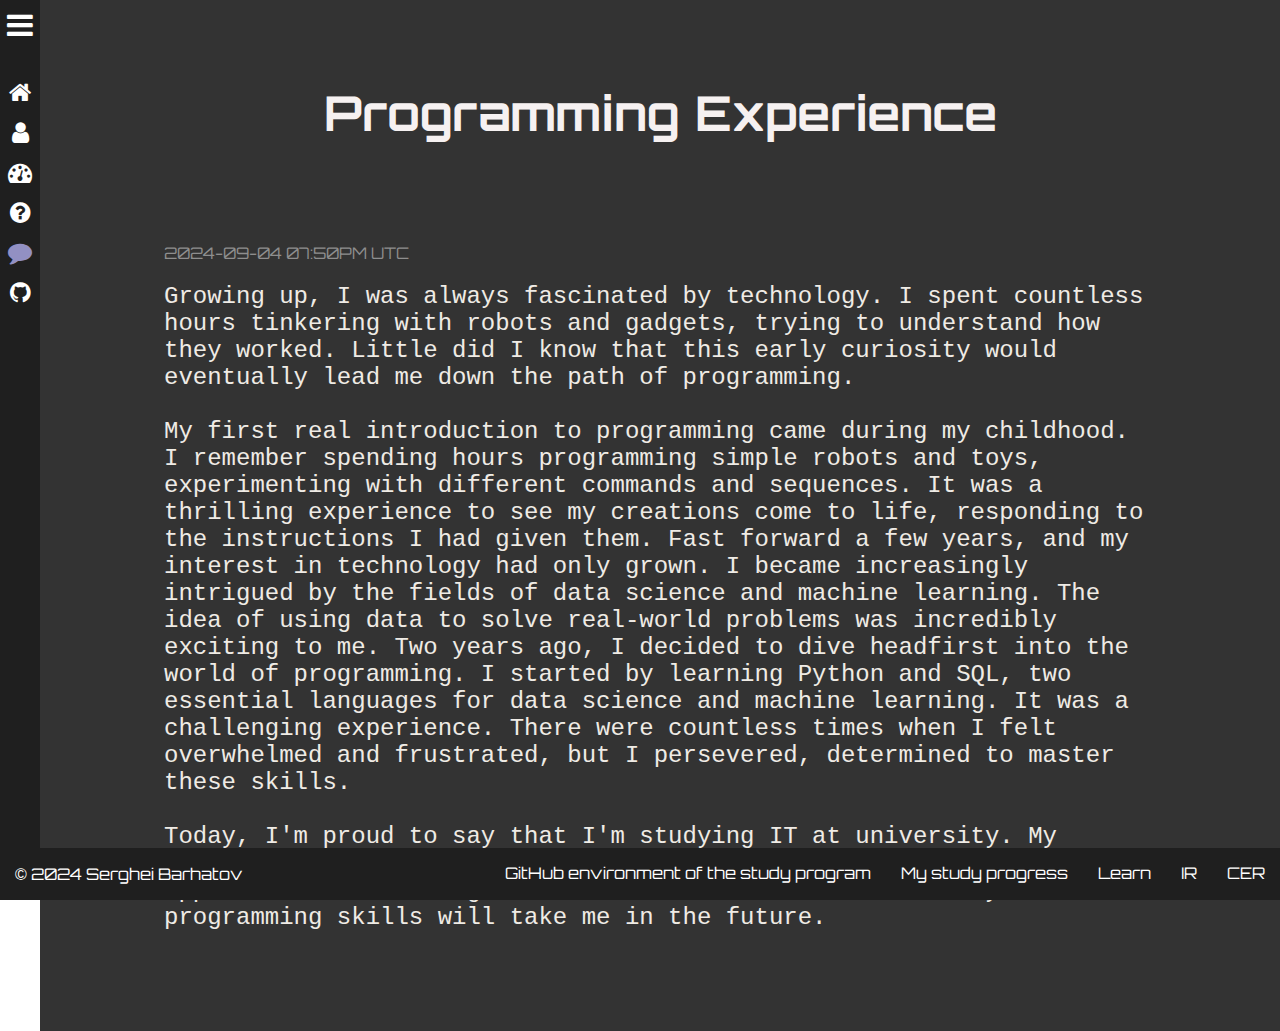
<file: blog-posts/programming-experience.html>
<!DOCTYPE html>
<html lang="en">

<head>
    <meta charset="UTF-8">
    <title>Programming Experience</title>
    <link rel="stylesheet" href="/css/styles.css">
    <link rel="stylesheet" href="/css/sidebar.css">
    <link rel="stylesheet" href="https://maxcdn.bootstrapcdn.com/font-awesome/4.4.0/css/font-awesome.min.css">
    <link href="https://fonts.googleapis.com/css2?family=Orbitron:wght@400..900&display=swap" rel="stylesheet">
    <link
        href="https://fonts.googleapis.com/css2?family=Montserrat:ital,wght@0,100..900;1,100..900&family=Orbitron:wght@400..900&display=swap"
        rel="stylesheet">
    <link href="https://fonts.cdnfonts.com/css/sf-pro-display" rel="stylesheet">
</head>

<body class="space-background">
    <div id="sidebar">
        <input type='checkbox' id='menu_active' checked />
        <div id='wrapper' class='active'>
            <div id='menu'>
                <span id='site-name'><label for='menu_active'><i class="fa fa-arrow-left"></i><i
                            class="fa fa-bars"></i></label></span>
                <ul>
                    <a href="/index.html">
                        <li>Home<i class="fa fa-home"></i></li>
                    </a>
                    <a href="/profile.html">
                        <li>Profile<i class="fa fa-user"></i></li>
                    </a>
                    <a href="/dashboard.html">
                        <li>Dashboard<i class="fa fa-dashboard"></i></li>
                    </a>
                    <a href="/faq.html">
                        <li>FAQ<i class="fa fa-question-circle"></i></li>
                    </a>
                    <a href="/blog.html">
                        <li class="selected-sidebar-item">Blog<i class="fa fa-comment"></i></li>
                    </a>
                    <a href="https://github.com/serjbarhatov/serjbarhatov.github.io" target=”_blank”>
                        <li>GitHub<i class="fa fa-github"></i></li>
                    </a>
                </ul>
            </div>
            <div id='page-content'>
                <div id="profile" class="opacity-overlay">
                    <div class="container">
                        <header>
                            <h1>Programming Experience</h1>
                        </header>

                        <section class="content">
                            <p class="blog-post-date">2024-09-04 07:50PM UTC</p>
                            <article>Growing up, I was always fascinated by technology. I spent countless hours
                                tinkering with robots and gadgets, trying to understand how they worked. Little did I
                                know
                                that this early curiosity would eventually lead me down the path
                                of programming. <br><br>

                                My first real introduction to programming came during my childhood. I remember spending
                                hours programming simple robots and toys, experimenting with different commands and
                                sequences. It was a thrilling experience to see my creations come to life, responding to
                                the instructions I had given them.
                                Fast forward a few years, and my interest in technology had only grown. I became
                                increasingly intrigued by the fields of data science and machine learning. The idea of
                                using data to solve real-world problems was incredibly exciting to me.
                                Two years ago, I decided to dive headfirst into the world of programming. I started by
                                learning Python and SQL, two essential languages for data science and machine learning.
                                It was a challenging experience. There were countless times when I felt
                                overwhelmed and frustrated, but I persevered, determined to master these skills.
                                <br><br>

                                Today, I'm proud to say that I'm studying IT at
                                university. My journey has been filled with ups and downs, but I'm grateful for the
                                opportunities it has given me. I'm excited to see where my programming skills will take
                                me in the future.
                            </article>
                        </section>
                    </div>
                    <footer>
                        <ul id="footer-menu">
                            <li class="footer-menu-item"><a
                                    href="https://hz.nl/uploads/documents/1.4-Over-de-HZ/1.4.3.-Regelingen-en-documenten/OERS/2023-2024/Juli/CER-HZ-Bachelor-full-time-2023-2024-DEF-version-20240412.pdf"
                                    target=”_blank”>CER</a></li>
                            <li class="footer-menu-item"><a
                                    href="https://hz.nl/uploads/documents/1.4-Over-de-HZ/1.4.3.-Regelingen-en-documenten/OERS/2023-2024/Juli/TWE/IR-B-HBO-ICT-full-time-2023-2024-DEF.pdf"
                                    target=”_blank”>IR</a></li>
                            <li class="footer-menu-item"><a href="https://learn.hz.nl" target=”_blank”>Learn</a></li>
                            <li class="footer-menu-item"><a href="https://hz.osiris-student.nl/voortgang"
                                    target=”_blank”>My study
                                    progress</a></li>
                            <li class="footer-menu-item"><a href="https://github.com/HZ-HBO-ICT" target=”_blank”>GitHub
                                    environment
                                    of the study program</a></li>
                            <li class="footer-copyright">
                                <p>© 2024 Serghei Barhatov</p>
                            </li>
                        </ul>

                    </footer>
                </div>
            </div>
        </div>
    </div>
    </div>

</body>

</html>
</file>
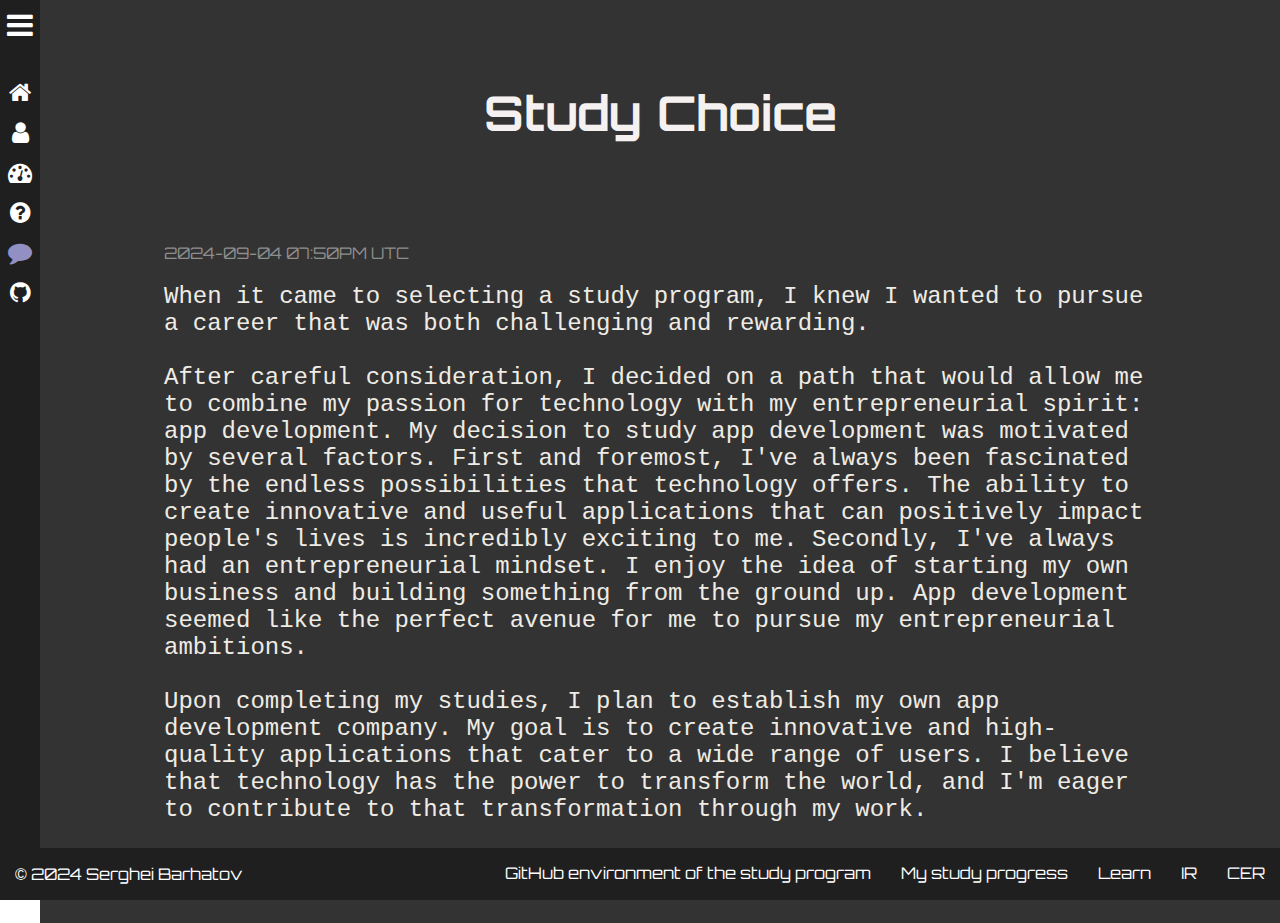
<file: blog-posts/study-choice.html>
<!DOCTYPE html>
<html lang="en">

<head>
  <meta charset="UTF-8">
  <title>Home</title>
  <link rel="stylesheet" href="/css/styles.css">
  <link rel="stylesheet" href="/css/sidebar.css">
  <link rel="stylesheet" href="https://maxcdn.bootstrapcdn.com/font-awesome/4.4.0/css/font-awesome.min.css">
  <link href="https://fonts.googleapis.com/css2?family=Orbitron:wght@400..900&display=swap" rel="stylesheet">
  <link
    href="https://fonts.googleapis.com/css2?family=Montserrat:ital,wght@0,100..900;1,100..900&family=Orbitron:wght@400..900&display=swap"
    rel="stylesheet">
  <link href="https://fonts.cdnfonts.com/css/sf-pro-display" rel="stylesheet">
</head>

<body class="space-background">
  <div id="sidebar">
    <input type='checkbox' id='menu_active' checked />
    <div id='wrapper' class='active'>
      <div id='menu'>
        <span id='site-name'><label for='menu_active'><i class="fa fa-arrow-left"></i><i
              class="fa fa-bars"></i></label></span>
        <ul>
          <a href="/index.html">
            <li>Home<i class="fa fa-home"></i></li>
          </a>
          <a href="/profile.html">
            <li>Profile<i class="fa fa-user"></i></li>
          </a>
          <a href="/dashboard.html">
            <li>Dashboard<i class="fa fa-dashboard"></i></li>
          </a>
          <a href="/faq.html">
            <li>FAQ<i class="fa fa-question-circle"></i></li>
          </a>
          <a href="/blog.html">
            <li class="selected-sidebar-item">Blog<i class="fa fa-comment"></i></li>
          </a>
          <a href="https://github.com/serjbarhatov/serjbarhatov.github.io" target=”_blank”>
            <li>GitHub<i class="fa fa-github"></i></li>
          </a>
        </ul>
      </div>
      <div id='page-content'>
        <div id="profile" class="opacity-overlay">
          <div class="container">
            <header>
              <h1>Study Choice</h1>
            </header>

            <section class="content">
              <p class="blog-post-date">2024-09-04 07:50PM UTC</p>
              <article>When it came to selecting a study program, I knew I wanted to pursue a career that was both
                challenging and rewarding. <br><br> After careful consideration, I decided on a path that would allow me
                to
                combine my passion for technology with my entrepreneurial spirit: app development. My decision to study
                app
                development was motivated by several factors. First and foremost, I've always been fascinated by the
                endless possibilities that technology offers. The ability to create innovative and useful applications
                that can positively impact people's lives is incredibly exciting to me.
                Secondly, I've always had an entrepreneurial mindset. I enjoy the idea of starting my own business and
                building something from the ground up. App development seemed like the perfect avenue for me to pursue
                my
                entrepreneurial ambitions. <br><br> Upon completing my studies, I plan to establish my own app
                development
                company.
                My goal is to create innovative and high-quality applications that cater to a wide range of users. I
                believe that technology has the power to transform the world, and I'm eager to contribute to that
                transformation through my work.</article>
            </section>
          </div>
          <footer>
            <ul id="footer-menu">
              <li class="footer-menu-item"><a
                  href="https://hz.nl/uploads/documents/1.4-Over-de-HZ/1.4.3.-Regelingen-en-documenten/OERS/2023-2024/Juli/CER-HZ-Bachelor-full-time-2023-2024-DEF-version-20240412.pdf"
                  target=”_blank”>CER</a></li>
              <li class="footer-menu-item"><a
                  href="https://hz.nl/uploads/documents/1.4-Over-de-HZ/1.4.3.-Regelingen-en-documenten/OERS/2023-2024/Juli/TWE/IR-B-HBO-ICT-full-time-2023-2024-DEF.pdf"
                  target=”_blank”>IR</a></li>
              <li class="footer-menu-item"><a href="https://learn.hz.nl" target=”_blank”>Learn</a></li>
              <li class="footer-menu-item"><a href="https://hz.osiris-student.nl/voortgang" target=”_blank”>My study
                  progress</a></li>
              <li class="footer-menu-item"><a href="https://github.com/HZ-HBO-ICT" target=”_blank”>GitHub environment
                  of the study program</a></li>
              <li class="footer-copyright">
                <p>© 2024 Serghei Barhatov</p>
              </li>
            </ul>

          </footer>
        </div>
      </div>
    </div>
  </div>
  </div>

</body>

</html>
</file>
<file: css/styles.css>
body {
  font-family: "Orbitron", sans-serif;
  font-optical-sizing: auto;
  font-style: normal;
  background-color: #000000;
  color: #efebe5;
  margin: 0;
  padding: 0;
}

#page-content {
  height: 100%;
  min-height: 100vh;
}

.container {
  width: 80%;
  margin: auto;
  padding-bottom: 100px;
}

header {
  text-align: center;
  padding: 50px 0;
}

h1 {
  font-size: 3em;
  color: #f6f1f1;
  font-family: "Orbitron", sans-serif;
  font-optical-sizing: auto;
  font-style: normal;
  font-weight: bold;
}

.section-title {
  color: #9290C3;
  display: inline-block;
  margin-bottom: 0px;
  font-size: 2em;
  margin-top: 1em;
  font-family: "Orbitron", sans-serif;
  font-optical-sizing: auto;
  font-style: normal;
  font-weight: bold;
}



.content p {
  line-height: 1.6;
}

.skills-list,
.hobbies-list {
  list-style-type: none;
  padding: 0;
}

.skills-list li,
.hobbies-list li {
  background: #1B1A55;
  padding: 10px;
  margin: 7px 0;
  border-radius: 5px;
}

footer {
  /* border-top: 1px solid #e6d329; */
  position: fixed;
  left: 0;
  bottom: 0;
  width: 100%;
  color: white;
  background-color: #1f1f1f;
  text-align: center;
}

#footer-menu {
  list-style-type: none;
  margin: 0;
  padding: 0;
  overflow: hidden;
  background-color: #1f1f1f;
}

.footer-menu-item {
  float: right;
}

.footer-menu-item a {
  display: block;
  color: white;
  text-align: center;
  padding: 15px;
  text-decoration: none;
}

.footer-menu-item a:hover {
  background-color: #111111;
}

.space-background {
  background: url('https://steamuserimages-a.akamaihd.net/ugc/1672491783916829535/95E261AAC32640B9B09944E5C49F801665FB9163/?imw=5000&imh=5000&ima=fit&impolicy=Letterbox&imcolor=%23000000&letterbox=false');
  background-size: cover;
}

.opacity-overlay {
  background: rgba(0, 0, 0, 0.8);
  height: 100%;
  min-height: 100vh;
}

.footer-copyright {
  float: left;
  margin-left: 15px;
}

.image-container {
  text-align: center;

}

.blog-post-date {
  color: rgb(142, 142, 142);
}

table {
  margin-top: 20px;
}

table,
th,
td {
  border: 0px solid;
}

#exams-table {
  font-family: 'SF Pro Display', 'Courier New', Courier, monospace;
  border-collapse: collapse;
  width: 100%;
}

#exams-table td,
#exams-table th {
  border: 0px solid #e5ded4;
  padding: 8px;
}

#exams-table tr:hover {
  background-color: #535C91;
}

#exams-table th {
  font-family: "Orbitron", sans-serif;
  font-optical-sizing: auto;
  font-style: normal;
  padding-top: 12px;
  padding-bottom: 12px;
  text-align: left;
  background-color: #1B1A55;
  color: #efebe5;
}

.w3-my-blue,
.w3-hover-blue:hover {
  color: #fff !important;
  background-color: #535C91 !important;
  padding-top: 3px !important;
  height: 30px;
}

.w3-my-light-grey,
.w3-hover-light-grey:hover,
.w3-light-gray,
.w3-hover-light-gray:hover {
  color: #000 !important;
  background-color: #c8c8c8 !important
}

.read-more {
  color: #9290C3;
  text-decoration: none;
}

.read-more:visited {
  color: #9290C3;
  text-decoration: none;
}

.read-more:hover {
  text-decoration: underline;
}

article {
  font-family: 'SF Pro Display', 'Courier New', Courier, monospace;
  font-size: x-large;
}

.faq-answer {
  padding-top: 20px;
  padding-bottom: 10px;
  font-size: larger;
}

.faq-external-link {
  color: #9290C3;
  text-decoration: none;
}

.faq-external-link:hover {
  text-decoration: underline;
}

.index-page-content h1 {
  font-family: 'SF Pro Display';
}

.index-page-content img {
  width: 100%;
}

.index-page-quote {
  font-family: 'SF Pro Display';
  text-align: center;
  font-size: xx-large;
}

.index-page-paragraph {
  text-align: right;
  margin-top: -16px;
  color: #ffffff;
  text-decoration: none;
}

.index-page-paragraph:hover {
  text-decoration: underline;
}

#index-page-gif2 {
  padding-top: 300px;
}

.index-curious-list {
  list-style-type: none;
  padding: 30px;
}

.index-curious-list li {
  padding: 10px;
  margin: 7px 0;
  border-radius: 5px;
  font-family: 'SF Pro Display';
  font-size: large;
  text-align: center;
}

.hz-logo {
  float: right;
  width: 20%;
}
</file>
<file: css/sidebar.css>
#menu_active {
      position: absolute;
  }

  #wrapper {
      padding-left: 200px;
      transition: all 2s;
  }

  #menu_active:checked+#wrapper {
      padding-left: 40px;
      transition: all 1s;
  }

  #menu {
      position: fixed;
      top: 0;
      left: 0;
      bottom: 0;
      width: 200px;
      background-color: #1f1f1f;
      transition: all 1s;
  }

  #menu_active:checked+#wrapper #menu {
      left: -160px;
      transition: all 1s;
  }

  #menu_active:checked+#wrapper .fa-bars,
  #wrapper i.fa-arrow-left {
      display: block;
  }

  #menu_active:checked+#wrapper .fa-arrow-left,
  #wrapper i.fa-bars {
      display: none;
  }

  #menu i {
      width: 40px;
      text-align: center;
  }

  #site-name {
      color: white;
      display: block;
      padding: 10px;
      font-size: 24px;
      line-height: 30px;
      margin-bottom: 50px;
      padding-right: 0px;
  }

  #site-name i {
      float: right;
  }

  #site-name label {
      color: white;
      font-size: 30px;
  }

  #menu ul {
      padding: 0;
  }

  #menu ul li {
      color: white;
      list-style: none;
      padding: 10px;
      border-left: 4px solid transparent;
      padding-right: 0px;
  }

  #menu ul li:hover {
      color: #9290C3;
      border-left: 4px solid #9290C3;
  }

  #menu ul li i {
      float: right;
      font-size: 24px;
  }

  #menu ul a {
      text-decoration: none;
      color: white;
      display: block;
      height: 40px;
  }


  .selected-sidebar-item {
      color: #9290C3 !important;
  }
</file>
